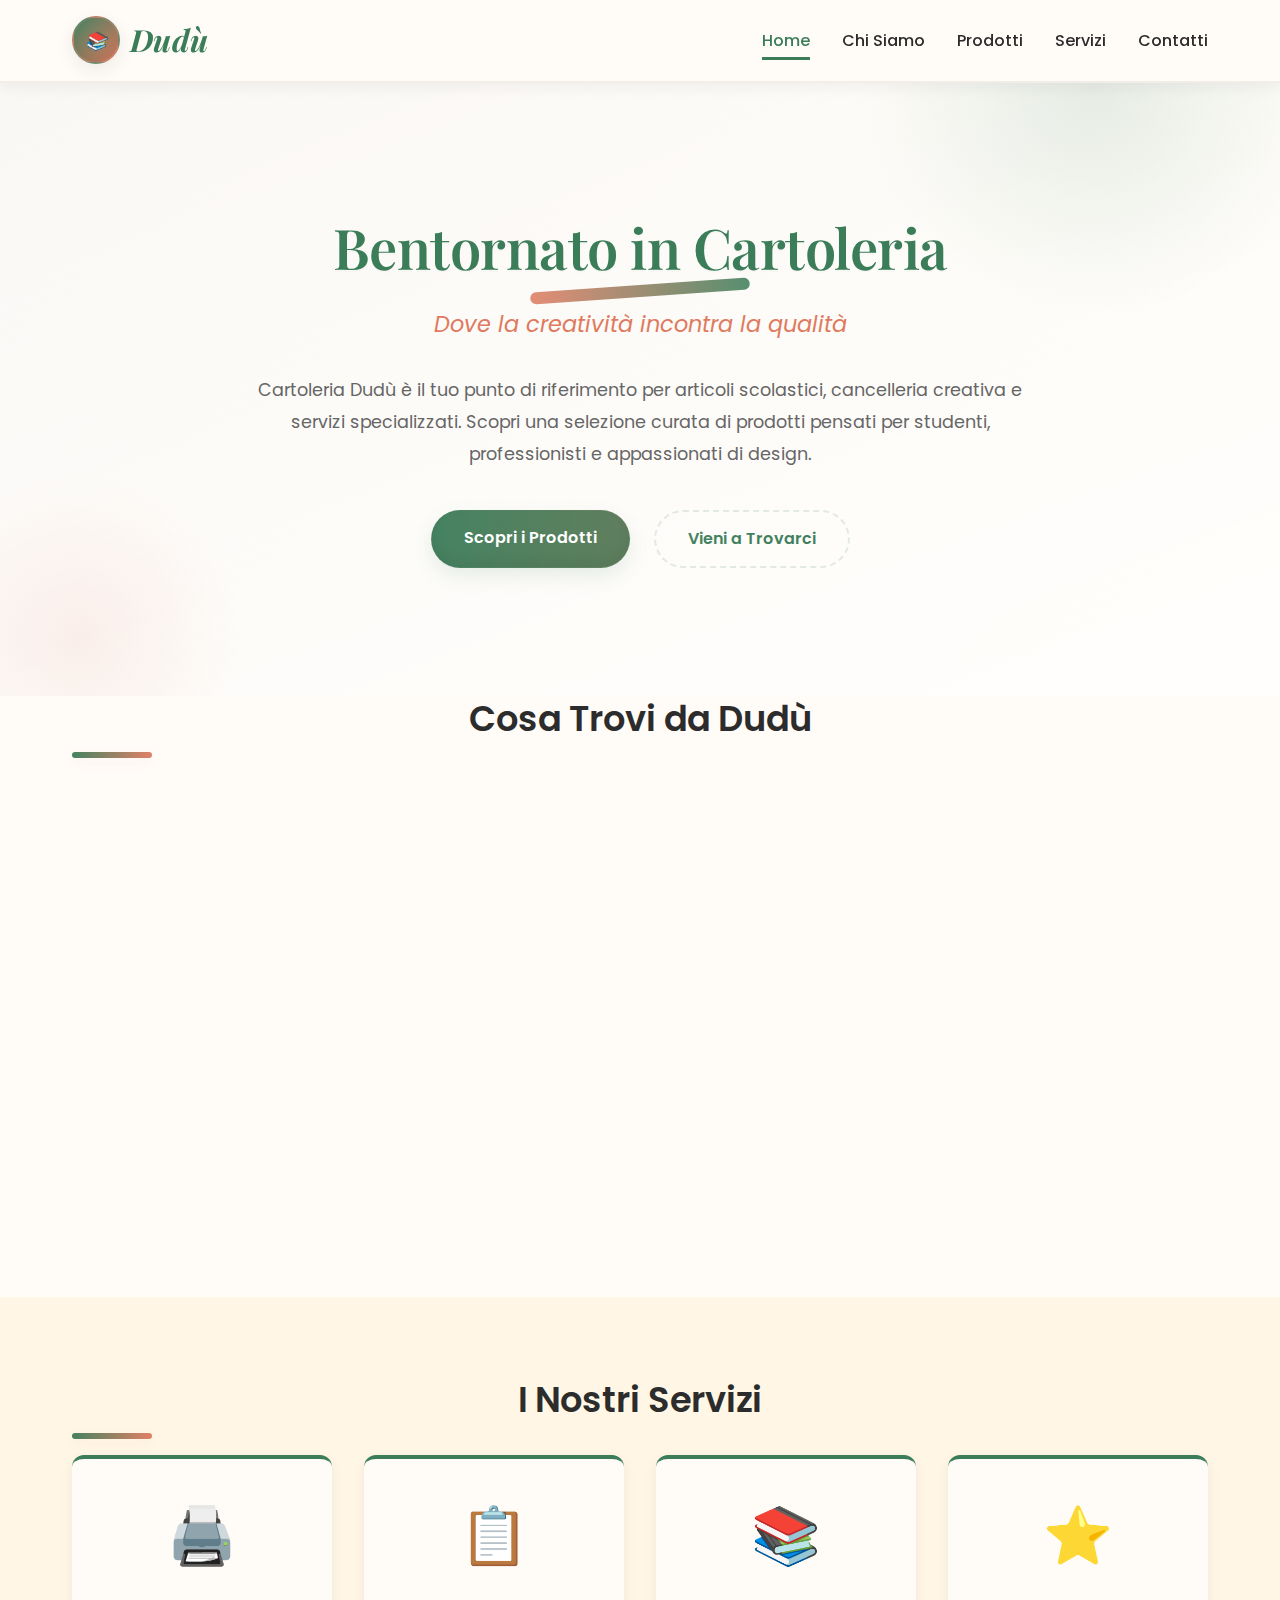
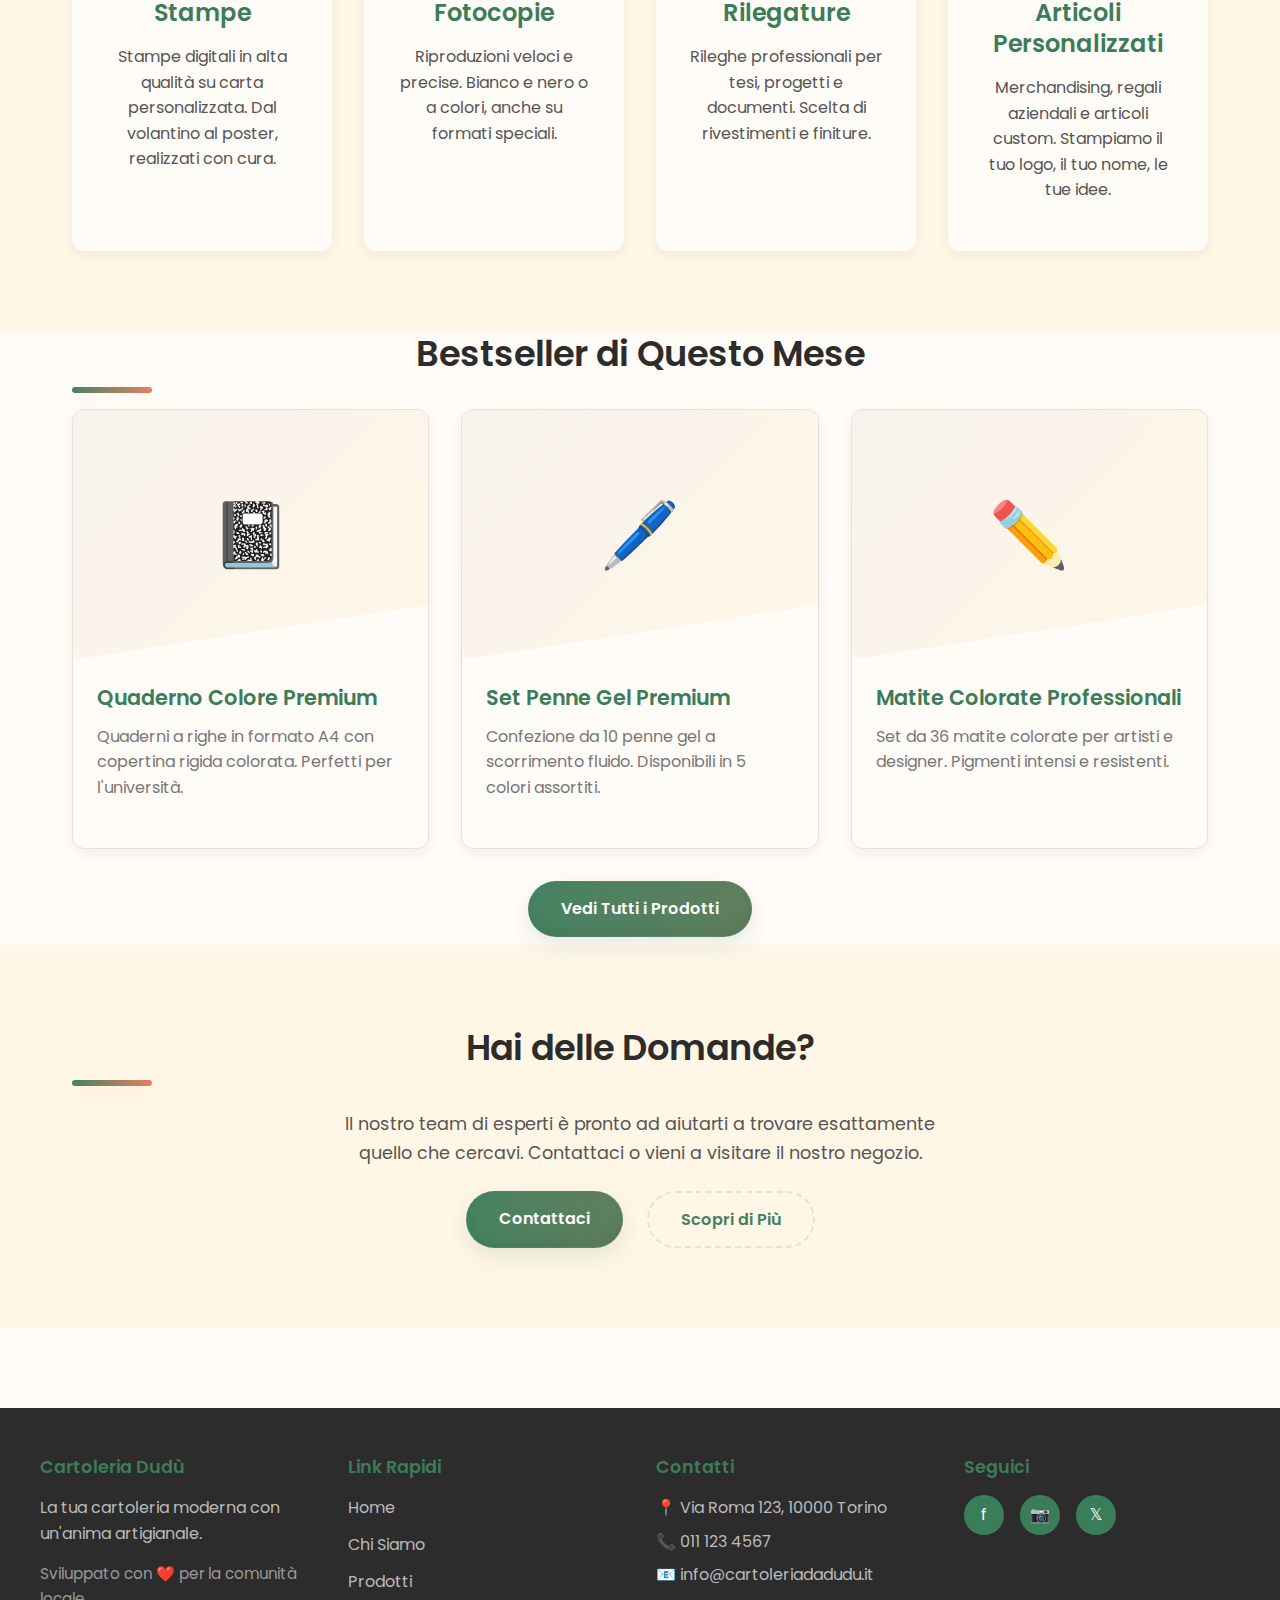
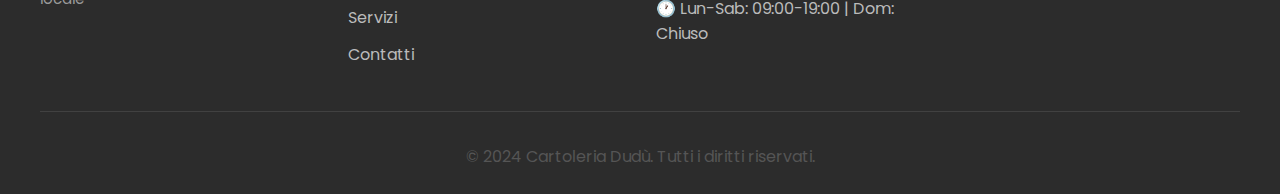
<file: Cartoleria Dudù/Cartoleria Dudù/HTML/index.html>
<!DOCTYPE html>
<html lang="it">
<head>
    <meta charset="UTF-8">
    <meta name="viewport" content="width=device-width, initial-scale=1.0">
    <meta name="description" content="Cartoleria Dudù - La tua cartoleria moderna con identità artigianale. Scopri articoli scolastici, cancelleria creativa e servizi di stampa.">
    <meta name="keywords" content="cartoleria, articoli scolastici, cancelleria, stampe, rilegature">
    <meta name="author" content="Cartoleria Dudù">
    
    <title>Cartoleria Dudù | Home - Articoli Scolastici e Cancelleria Creativa</title>
    
    <!-- CSS -->
    <link rel="stylesheet" href="../css/style.css">
    
    <!-- Font Icons (usando emoji per semplicità) -->
</head>
<body data-page="">

<!-- ============= NAVBAR ============= -->
<nav class="navbar">
    <div class="navbar-container">
        <a href="index.html" class="logo">
            <div class="logo-icon">📚</div>
            Dudù
        </a>
        
        <ul class="nav-menu">
            <li class="nav-item active"><a href="index.html">Home</a></li>
            <li class="nav-item"><a href="chi-siamo.html">Chi Siamo</a></li>
            <li class="nav-item"><a href="prodotti.html">Prodotti</a></li>
            <li class="nav-item"><a href="servizi.html">Servizi</a></li>
            <li class="nav-item"><a href="contatti.html">Contatti</a></li>
        </ul>
        
        <div class="hamburger">
            <span></span>
            <span></span>
            <span></span>
        </div>
    </div>
</nav>

<!-- ============= HERO SECTION ============= -->
<section class="hero">
    <div class="hero-content">
        <h1>Bentornato in Cartoleria</h1>
        <p class="hero-subtitle">Dove la creatività incontra la qualità</p>
        <p class="hero-description">
            Cartoleria Dudù è il tuo punto di riferimento per articoli scolastici, 
            cancelleria creativa e servizi specializzati. Scopri una selezione curata 
            di prodotti pensati per studenti, professionisti e appassionati di design.
        </p>
        
        <div class="cta-buttons">
            <a href="prodotti.html" class="btn btn-primary">Scopri i Prodotti</a>
            <a href="contatti.html" class="btn btn-secondary">Vieni a Trovarci</a>
        </div>
    </div>
</section>

<!-- ============= COSA TROVI DA DUDÙ ============= -->
<section class="container">
    <h2 class="text-center">Cosa Trovi da Dudù</h2>
    
    <div class="row" data-animate>
        <!-- Card Articoli Scolastici -->
        <div class="card">
            <div class="card-image">📝</div>
            <div class="card-content">
                <h3>Articoli Scolastici</h3>
                <p>
                    Tutto ciò che serve per la scuola: quaderni, penne, matite, 
                    evidenziatori e molto altro. Marche affidabili e prezzi competitivi.
                </p>
                <a href="prodotti.html" class="card-cta">Scopri di più →</a>
            </div>
        </div>
        
        <!-- Card Cancelleria Creativa -->
        <div class="card">
            <div class="card-image">🎨</div>
            <div class="card-content">
                <h3>Cancelleria Creativa</h3>
                <p>
                    Esprimi la tua creatività con una selezione esclusiva di articoli 
                    per disegno, craft e DIY. Colori, forme e idee infinite.
                </p>
                <a href="prodotti.html" class="card-cta">Scopri di più →</a>
            </div>
        </div>
        
        <!-- Card Idee Regalo -->
        <div class="card">
            <div class="card-image">🎁</div>
            <div class="card-content">
                <h3>Idee Regalo</h3>
                <p>
                    Cerchi il regalo perfetto? Scopri le nostre selezioni curate 
                    per ogni occasione e per tutti gli stili.
                </p>
                <a href="prodotti.html" class="card-cta">Scopri di più →</a>
            </div>
        </div>
    </div>
</section>

<!-- ============= SERVIZI PRINCIPALI ============= -->
<section class="alt-bg">
    <div class="container">
        <h2 class="text-center">I Nostri Servizi</h2>
        
        <div class="services-grid" data-animate>
            <div class="service-item">
                <div class="service-icon">🖨️</div>
                <h3>Stampe</h3>
                <p>Stampe digitali in alta qualità su carta personalizzata. Dal volantino al poster, realizzati con cura.</p>
            </div>
            
            <div class="service-item">
                <div class="service-icon">📋</div>
                <h3>Fotocopie</h3>
                <p>Riproduzioni veloci e precise. Bianco e nero o a colori, anche su formati speciali.</p>
            </div>
            
            <div class="service-item">
                <div class="service-icon">📚</div>
                <h3>Rilegature</h3>
                <p>Rileghe professionali per tesi, progetti e documenti. Scelta di rivestimenti e finiture.</p>
            </div>
            
            <div class="service-item">
                <div class="service-icon">⭐</div>
                <h3>Articoli Personalizzati</h3>
                <p>Merchandising, regali aziendali e articoli custom. Stampiamo il tuo logo, il tuo nome, le tue idee.</p>
            </div>
        </div>
    </div>
</section>

<!-- ============= ANTEPRIMA PRODOTTI ============= -->
<section class="container">
    <h2 class="text-center">Bestseller di Questo Mese</h2>
    
    <div class="row" data-animate>
        <div class="card">
            <div class="card-image">📓</div>
            <div class="card-content">
                <h3>Quaderno Colore Premium</h3>
                <p>Quaderni a righe in formato A4 con copertina rigida colorata. Perfetti per l'università.</p>
            </div>
        </div>
        
        <div class="card">
            <div class="card-image">🖊️</div>
            <div class="card-content">
                <h3>Set Penne Gel Premium</h3>
                <p>Confezione da 10 penne gel a scorrimento fluido. Disponibili in 5 colori assortiti.</p>
            </div>
        </div>
        
        <div class="card">
            <div class="card-image">✏️</div>
            <div class="card-content">
                <h3>Matite Colorate Professionali</h3>
                <p>Set da 36 matite colorate per artisti e designer. Pigmenti intensi e resistenti.</p>
            </div>
        </div>
    </div>
    
    <div class="text-center mt-3">
        <a href="prodotti.html" class="btn btn-primary">Vedi Tutti i Prodotti</a>
    </div>
</section>

<!-- ============= INVITO AL CONTATTO ============= -->
<section class="alt-bg">
    <div class="container text-center">
        <h2>Hai delle Domande?</h2>
        <p style="max-width: 600px; margin: 1.5rem auto; font-size: 1.1rem;">
            Il nostro team di esperti è pronto ad aiutarti a trovare 
            esattamente quello che cercavi. Contattaci o vieni a visitare 
            il nostro negozio.
        </p>
        
        <div class="cta-buttons">
            <a href="contatti.html" class="btn btn-primary">Contattaci</a>
            <a href="chi-siamo.html" class="btn btn-secondary">Scopri di Più</a>
        </div>
    </div>
</section>

<!-- ============= FOOTER ============= -->
<footer>
    <div class="footer-container">
        <div class="footer-content">
            <!-- Info Footer -->
            <div class="footer-section">
                <h3>Cartoleria Dudù</h3>
                <p>La tua cartoleria moderna con un'anima artigianale.</p>
                <p style="margin-top: 1rem; font-size: 0.95rem; color: #999;">
                    Sviluppato con ❤️ per la comunità locale
                </p>
            </div>
            
            <!-- Link Rapidi -->
            <div class="footer-section">
                <h3>Link Rapidi</h3>
                <ul class="footer-links">
                    <li><a href="index.html">Home</a></li>
                    <li><a href="chi-siamo.html">Chi Siamo</a></li>
                    <li><a href="prodotti.html">Prodotti</a></li>
                    <li><a href="servizi.html">Servizi</a></li>
                    <li><a href="contatti.html">Contatti</a></li>
                </ul>
            </div>
            
            <!-- Contatti -->
            <div class="footer-section">
                <h3>Contatti</h3>
                <p>📍 Via Roma 123, 10000 Torino</p>
                <p>📞 011 123 4567</p>
                <p>📧 info@cartoleriadadudu.it</p>
                <p>🕐 Lun-Sab: 09:00-19:00 | Dom: Chiuso</p>
            </div>
            
            <!-- Social -->
            <div class="footer-section">
                <h3>Seguici</h3>
                <div class="social-links">
                    <a href="https://facebook.com" target="_blank" title="Facebook">f</a>
                    <a href="https://instagram.com" target="_blank" title="Instagram">📷</a>
                    <a href="https://twitter.com" target="_blank" title="Twitter">𝕏</a>
                </div>
            </div>
        </div>
        
        <div class="footer-bottom">
            <p>&copy; 2024 Cartoleria Dudù. Tutti i diritti riservati.</p>
        </div>
    </div>
</footer>

<!-- JavaScript -->
<script src="../js/main.js"></script>

</body>
</html>
</file>
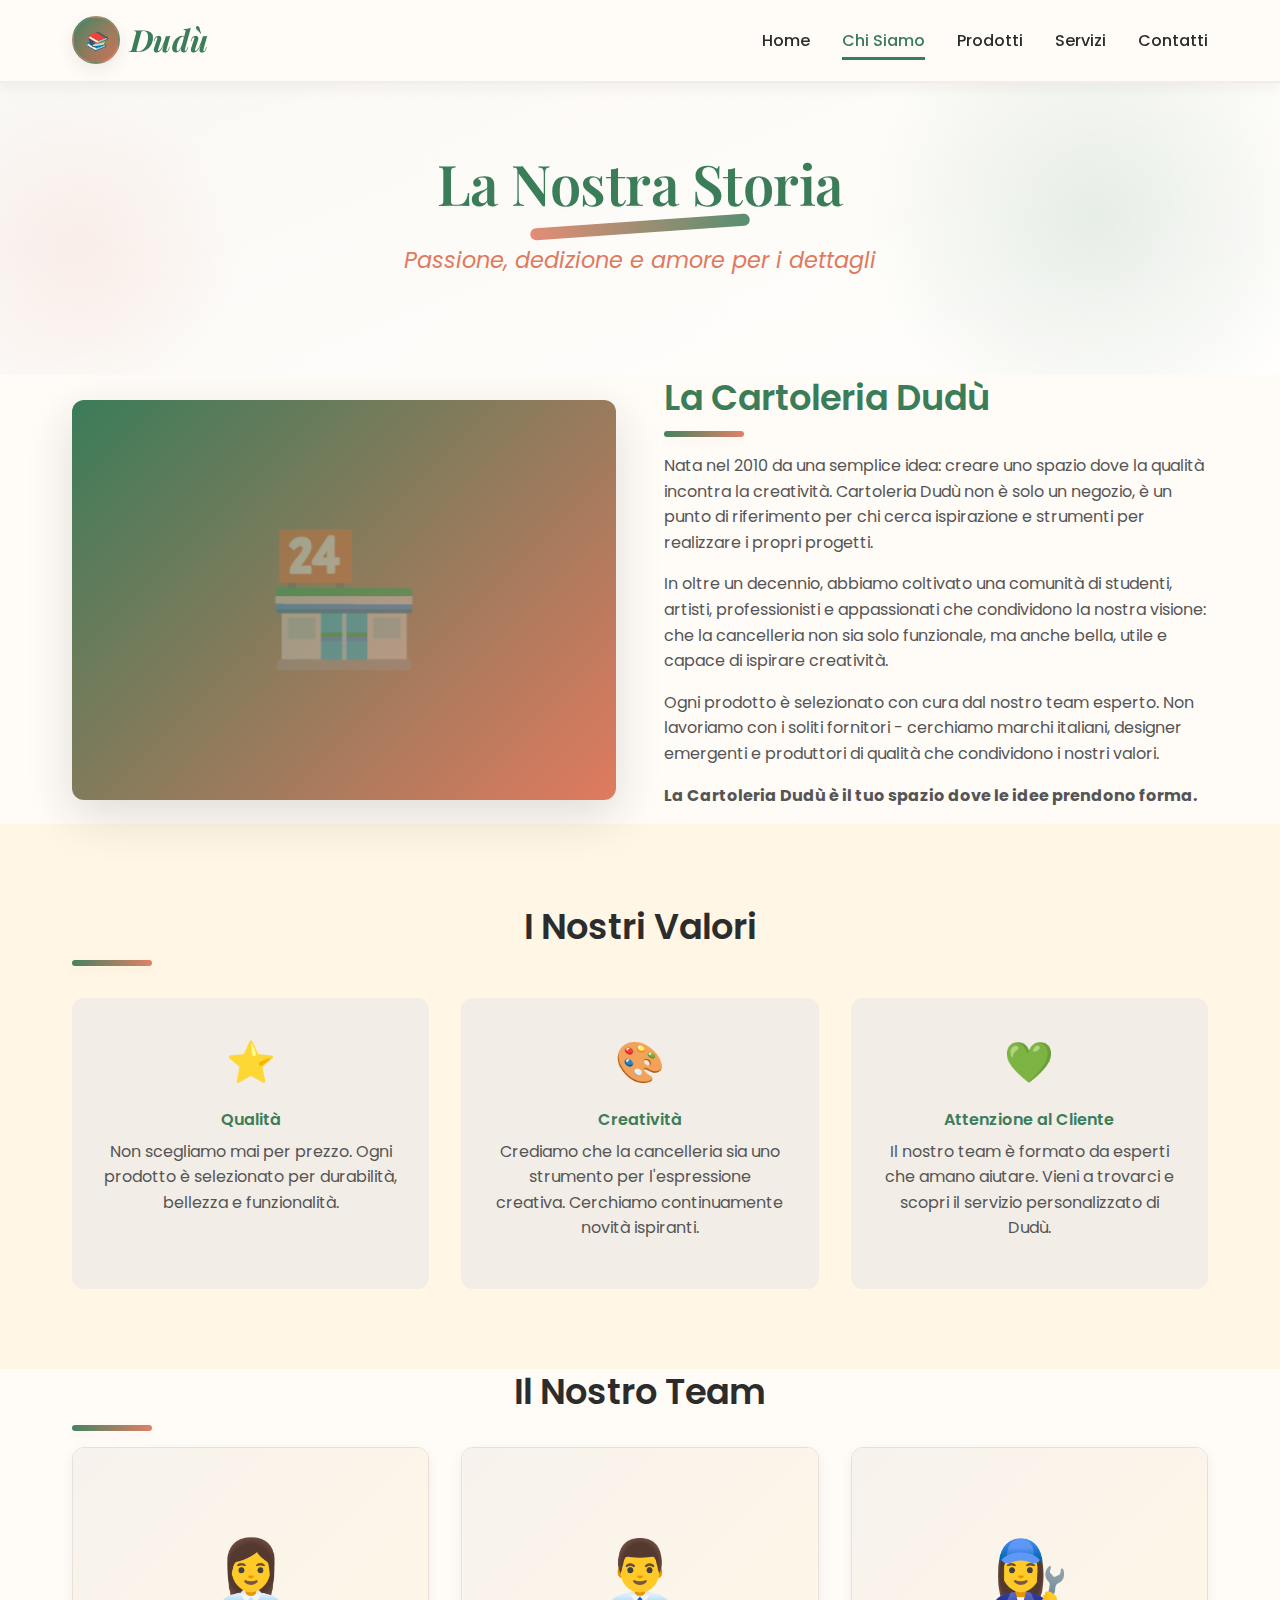
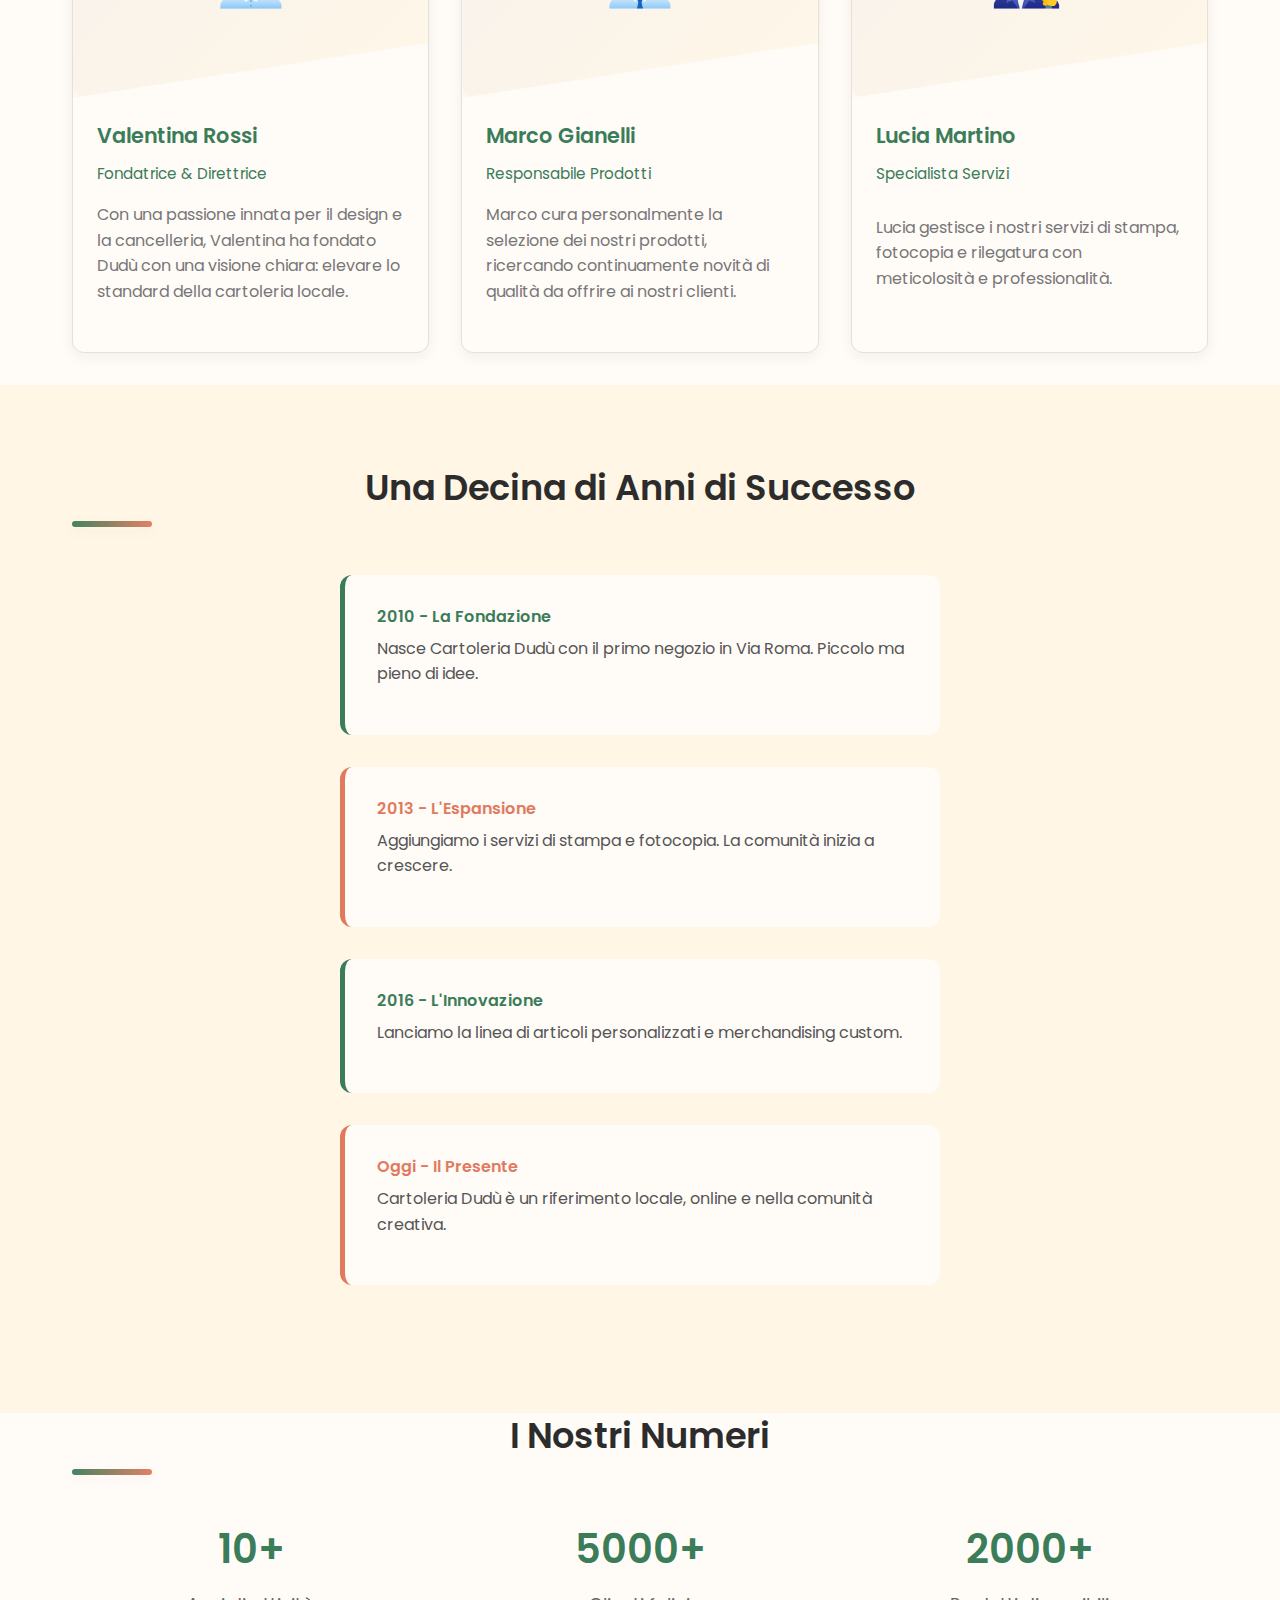
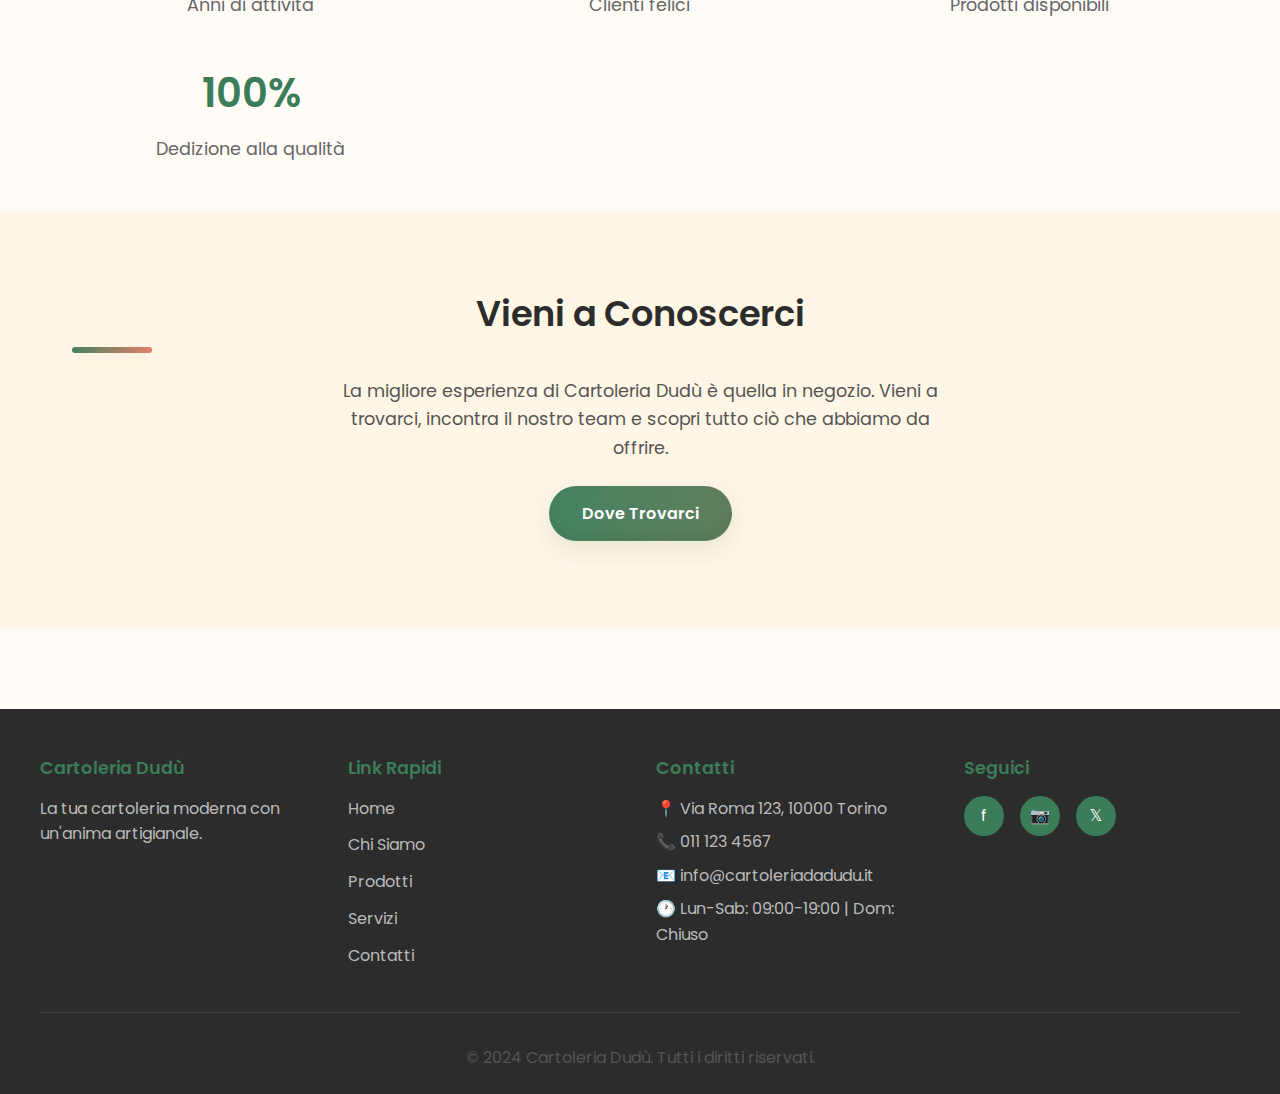
<file: Cartoleria Dudù/Cartoleria Dudù/HTML/chi-siamo.html>
<!DOCTYPE html>
<html lang="it">
<head>
    <meta charset="UTF-8">
    <meta name="viewport" content="width=device-width, initial-scale=1.0">
    <meta name="description" content="Scopri la storia di Cartoleria Dudù, i nostri valori di qualità, creatività e dedizione al cliente.">
    
    <title>Chi Siamo | Cartoleria Dudù</title>
    
    <link rel="stylesheet" href="../css/style.css">
</head>
<body data-page="chi-siamo">

<!-- ============= NAVBAR ============= -->
<nav class="navbar">
    <div class="navbar-container">
        <a href="index.html" class="logo">
            <div class="logo-icon">📚</div>
            Dudù
        </a>
        
        <ul class="nav-menu">
            <li class="nav-item"><a href="index.html">Home</a></li>
            <li class="nav-item active"><a href="chi-siamo.html">Chi Siamo</a></li>
            <li class="nav-item"><a href="prodotti.html">Prodotti</a></li>
            <li class="nav-item"><a href="servizi.html">Servizi</a></li>
            <li class="nav-item"><a href="contatti.html">Contatti</a></li>
        </ul>
        
        <div class="hamburger">
            <span></span>
            <span></span>
            <span></span>
        </div>
    </div>
</nav>

<!-- ============= HERO SEZIONE ============= -->
<section class="hero" style="padding: 4rem 2rem;">
    <div class="hero-content">
        <h1>La Nostra Storia</h1>
        <p class="hero-subtitle">Passione, dedizione e amore per i dettagli</p>
    </div>
</section>

<!-- ============= SEZIONE CHI SIAMO ============= -->
<section class="container">
    <div class="about-grid">
        <!-- Immagine Placeholder -->
        <div class="about-image">
            🏪
        </div>
        
        <!-- Contenuto -->
        <div class="about-content">
            <h2>La Cartoleria Dudù</h2>
            
            <p>
                Nata nel 2010 da una semplice idea: creare uno spazio dove la qualità incontra la creatività. 
                Cartoleria Dudù non è solo un negozio, è un punto di riferimento per chi cerca ispirazione 
                e strumenti per realizzare i propri progetti.
            </p>
            
            <p>
                In oltre un decennio, abbiamo coltivato una comunità di studenti, artisti, professionisti 
                e appassionati che condividono la nostra visione: che la cancelleria non sia solo funzionale, 
                ma anche bella, utile e capace di ispirare creatività.
            </p>
            
            <p>
                Ogni prodotto è selezionato con cura dal nostro team esperto. Non lavoriamo con i soliti 
                fornitori - cerchiamo marchi italiani, designer emergenti e produttori di qualità che 
                condividono i nostri valori.
            </p>
            
            <p>
                <strong>La Cartoleria Dudù è il tuo spazio dove le idee prendono forma.</strong>
            </p>
        </div>
    </div>
</section>

<!-- ============= I NOSTRI VALORI ============= -->
<section class="alt-bg">
    <div class="container">
        <h2 class="text-center">I Nostri Valori</h2>
        
        <div class="values" data-animate>
            <div class="value-item">
                <div class="icon">⭐</div>
                <h4>Qualità</h4>
                <p>
                    Non scegliamo mai per prezzo. Ogni prodotto è selezionato per durabilità, 
                    bellezza e funzionalità.
                </p>
            </div>
            
            <div class="value-item">
                <div class="icon">🎨</div>
                <h4>Creatività</h4>
                <p>
                    Crediamo che la cancelleria sia uno strumento per l'espressione creativa. 
                    Cerchiamo continuamente novità ispiranti.
                </p>
            </div>
            
            <div class="value-item">
                <div class="icon">💚</div>
                <h4>Attenzione al Cliente</h4>
                <p>
                    Il nostro team è formato da esperti che amano aiutare. Vieni a trovarci 
                    e scopri il servizio personalizzato di Dudù.
                </p>
            </div>
        </div>
    </div>
</section>

<!-- ============= TEAM ============= -->
<section class="container">
    <h2 class="text-center">Il Nostro Team</h2>
    
    <div class="row" data-animate>
        <div class="card">
            <div class="card-image">👩‍💼</div>
            <div class="card-content">
                <h3>Valentina Rossi</h3>
                <p style="font-size: 0.95rem; color: var(--primary); margin-bottom: 1rem;">
                    Fondatrice & Direttrice
                </p>
                <p>
                    Con una passione innata per il design e la cancelleria, Valentina ha fondato 
                    Dudù con una visione chiara: elevare lo standard della cartoleria locale.
                </p>
            </div>
        </div>
        
        <div class="card">
            <div class="card-image">👨‍💼</div>
            <div class="card-content">
                <h3>Marco Gianelli</h3>
                <p style="font-size: 0.95rem; color: var(--primary); margin-bottom: 1rem;">
                    Responsabile Prodotti
                </p>
                <p>
                    Marco cura personalmente la selezione dei nostri prodotti, ricercando 
                    continuamente novità di qualità da offrire ai nostri clienti.
                </p>
            </div>
        </div>
        
        <div class="card">
            <div class="card-image">👩‍🔧</div>
            <div class="card-content">
                <h3>Lucia Martino</h3>
                <p style="font-size: 0.95rem; color: var(--primary); margin-bottom: 1rem;">
                    Specialista Servizi
                </p>
                <p>
                    Lucia gestisce i nostri servizi di stampa, fotocopia e rilegatura 
                    con meticolosità e professionalità.
                </p>
            </div>
        </div>
    </div>
</section>

<!-- ============= TIMELINE / STORIA ============= -->
<section class="alt-bg">
    <div class="container">
        <h2 class="text-center">Una Decina di Anni di Successo</h2>
        
        <div style="max-width: 600px; margin: 3rem auto;">
            <div class="timeline-item" data-animate style="margin-bottom: 2rem; padding: 2rem; background: var(--light); border-radius: 12px; border-left: 5px solid var(--primary);">
                <h4 style="color: var(--primary); margin-bottom: 0.5rem;">2010 - La Fondazione</h4>
                <p>Nasce Cartoleria Dudù con il primo negozio in Via Roma. Piccolo ma pieno di idee.</p>
            </div>
            
            <div class="timeline-item" data-animate style="margin-bottom: 2rem; padding: 2rem; background: var(--light); border-radius: 12px; border-left: 5px solid var(--accent);">
                <h4 style="color: var(--accent); margin-bottom: 0.5rem;">2013 - L'Espansione</h4>
                <p>Aggiungiamo i servizi di stampa e fotocopia. La comunità inizia a crescere.</p>
            </div>
            
            <div class="timeline-item" data-animate style="margin-bottom: 2rem; padding: 2rem; background: var(--light); border-radius: 12px; border-left: 5px solid var(--primary);">
                <h4 style="color: var(--primary); margin-bottom: 0.5rem;">2016 - L'Innovazione</h4>
                <p>Lanciamo la linea di articoli personalizzati e merchandising custom.</p>
            </div>
            
            <div class="timeline-item" data-animate style="padding: 2rem; background: var(--light); border-radius: 12px; border-left: 5px solid var(--accent);">
                <h4 style="color: var(--accent); margin-bottom: 0.5rem;">Oggi - Il Presente</h4>
                <p>Cartoleria Dudù è un riferimento locale, online e nella comunità creativa.</p>
            </div>
        </div>
    </div>
</section>

<!-- ============= NUMERI ============= -->
<section class="container">
    <h2 class="text-center">I Nostri Numeri</h2>
    
    <div class="row" style="margin-top: 3rem;">
        <div class="text-center">
            <h3 style="color: var(--primary); font-size: 2.5rem;">10+</h3>
            <p style="font-size: 1.1rem; color: #666;">Anni di attività</p>
        </div>
        
        <div class="text-center">
            <h3 style="color: var(--primary); font-size: 2.5rem;">5000+</h3>
            <p style="font-size: 1.1rem; color: #666;">Clienti felici</p>
        </div>
        
        <div class="text-center">
            <h3 style="color: var(--primary); font-size: 2.5rem;">2000+</h3>
            <p style="font-size: 1.1rem; color: #666;">Prodotti disponibili</p>
        </div>
        
        <div class="text-center">
            <h3 style="color: var(--primary); font-size: 2.5rem;">100%</h3>
            <p style="font-size: 1.1rem; color: #666;">Dedizione alla qualità</p>
        </div>
    </div>
</section>

<!-- ============= CALL TO ACTION ============= -->
<section class="alt-bg">
    <div class="container text-center">
        <h2>Vieni a Conoscerci</h2>
        <p style="max-width: 600px; margin: 1.5rem auto; font-size: 1.1rem;">
            La migliore esperienza di Cartoleria Dudù è quella in negozio. 
            Vieni a trovarci, incontra il nostro team e scopri tutto ciò che 
            abbiamo da offrire.
        </p>
        
        <a href="contatti.html" class="btn btn-primary">Dove Trovarci</a>
    </div>
</section>

<!-- ============= FOOTER ============= -->
<footer>
    <div class="footer-container">
        <div class="footer-content">
            <div class="footer-section">
                <h3>Cartoleria Dudù</h3>
                <p>La tua cartoleria moderna con un'anima artigianale.</p>
            </div>
            
            <div class="footer-section">
                <h3>Link Rapidi</h3>
                <ul class="footer-links">
                    <li><a href="index.html">Home</a></li>
                    <li><a href="chi-siamo.html">Chi Siamo</a></li>
                    <li><a href="prodotti.html">Prodotti</a></li>
                    <li><a href="servizi.html">Servizi</a></li>
                    <li><a href="contatti.html">Contatti</a></li>
                </ul>
            </div>
            
            <div class="footer-section">
                <h3>Contatti</h3>
                <p>📍 Via Roma 123, 10000 Torino</p>
                <p>📞 011 123 4567</p>
                <p>📧 info@cartoleriadadudu.it</p>
                <p>🕐 Lun-Sab: 09:00-19:00 | Dom: Chiuso</p>
            </div>
            
            <div class="footer-section">
                <h3>Seguici</h3>
                <div class="social-links">
                    <a href="https://facebook.com" target="_blank">f</a>
                    <a href="https://instagram.com" target="_blank">📷</a>
                    <a href="https://twitter.com" target="_blank">𝕏</a>
                </div>
            </div>
        </div>
        
        <div class="footer-bottom">
            <p>&copy; 2024 Cartoleria Dudù. Tutti i diritti riservati.</p>
        </div>
    </div>
</footer>

<script src="../js/main.js"></script>

</body>
</html>
</file>
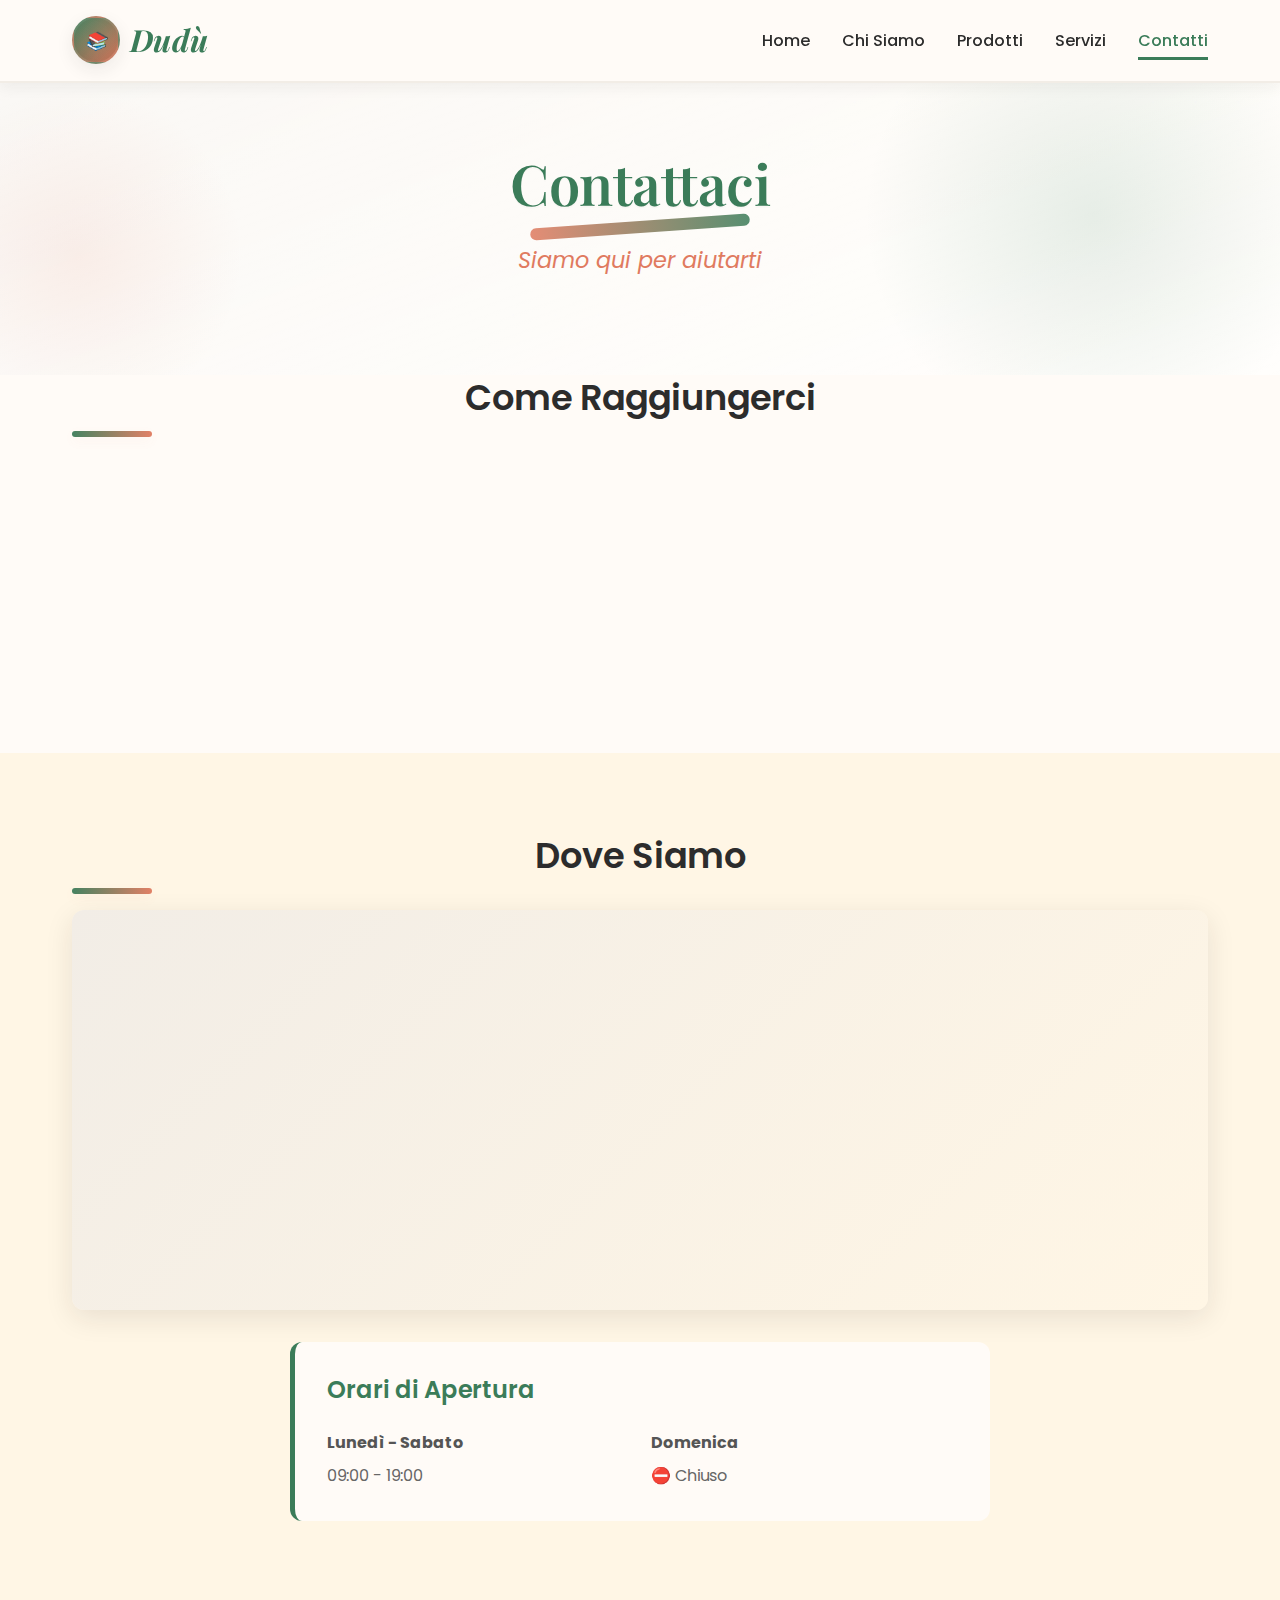
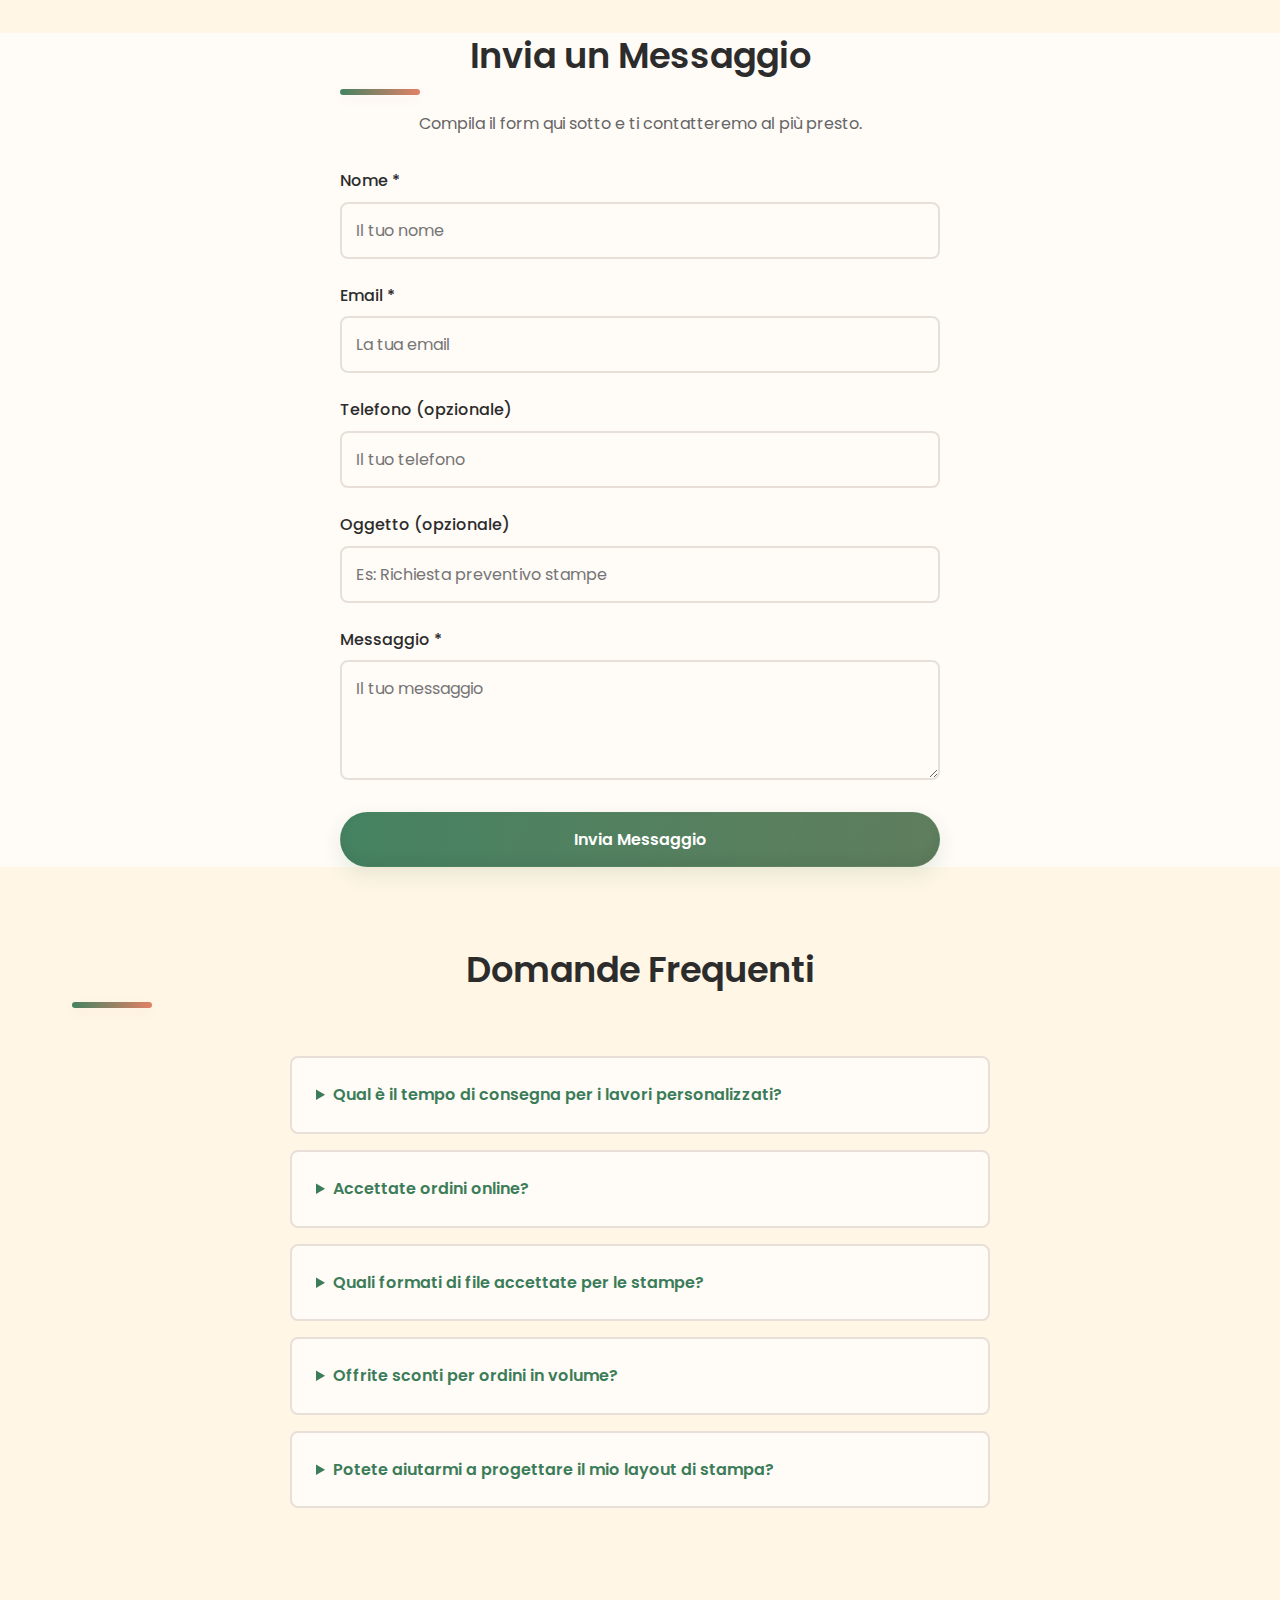
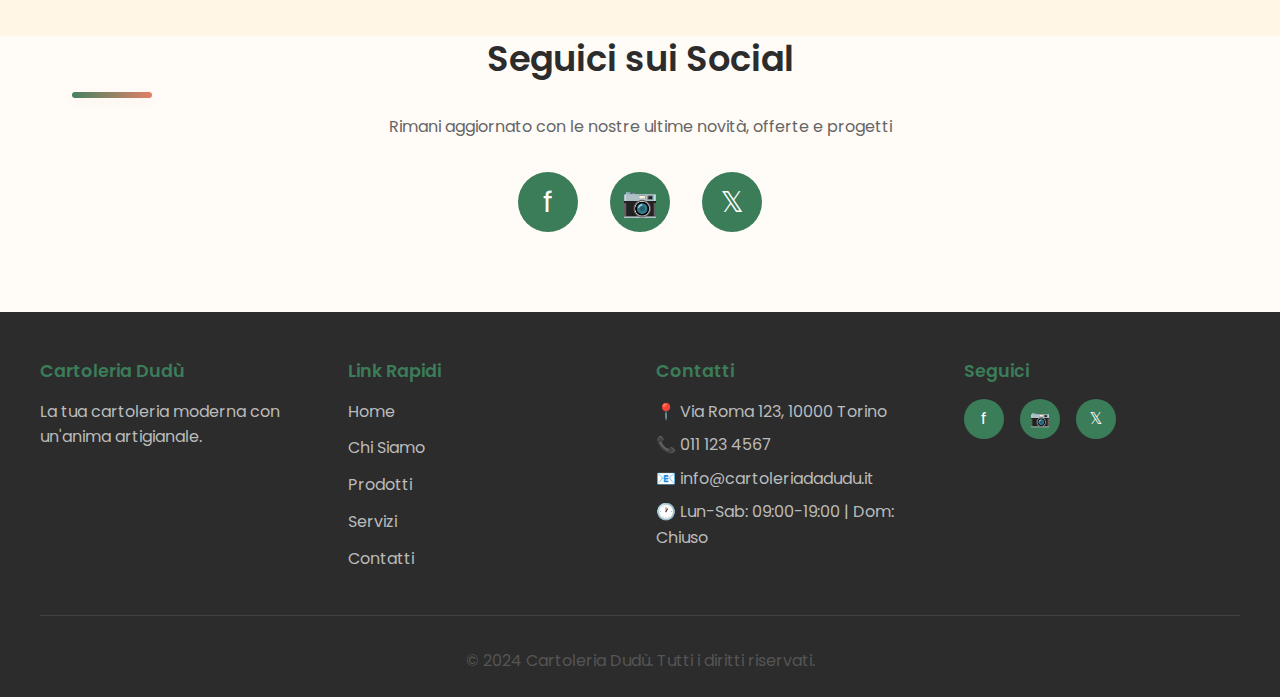
<file: Cartoleria Dudù/Cartoleria Dudù/HTML/contatti.html>
<!DOCTYPE html>
<html lang="it">
<head>
    <meta charset="UTF-8">
    <meta name="viewport" content="width=device-width, initial-scale=1.0">
    <meta name="description" content="Contatta Cartoleria Dudù. Visita il nostro negozio a Torino, compila il form o chiama direttamente.">
    
    <title>Contatti | Cartoleria Dudù</title>
    
    <link rel="stylesheet" href="../css/style.css">
</head>
<body data-page="contatti">

<!-- ============= NAVBAR ============= -->
<nav class="navbar">
    <div class="navbar-container">
        <a href="index.html" class="logo">
            <div class="logo-icon">📚</div>
            Dudù
        </a>
        
        <ul class="nav-menu">
            <li class="nav-item"><a href="index.html">Home</a></li>
            <li class="nav-item"><a href="chi-siamo.html">Chi Siamo</a></li>
            <li class="nav-item"><a href="prodotti.html">Prodotti</a></li>
            <li class="nav-item"><a href="servizi.html">Servizi</a></li>
            <li class="nav-item active"><a href="contatti.html">Contatti</a></li>
        </ul>
        
        <div class="hamburger">
            <span></span>
            <span></span>
            <span></span>
        </div>
    </div>
</nav>

<!-- ============= HERO SEZIONE ============= -->
<section class="hero" style="padding: 4rem 2rem;">
    <div class="hero-content">
        <h1>Contattaci</h1>
        <p class="hero-subtitle">Siamo qui per aiutarti</p>
    </div>
</section>

<!-- ============= INFO CONTATTI ============= -->
<section class="container">
    <h2 class="text-center">Come Raggiungerci</h2>
    
    <div class="contact-info" data-animate>
        <div class="info-item">
            <div class="icon">📍</div>
            <h3>Indirizzo</h3>
            <p>Via Roma 123<br>10000 Torino<br>Italia</p>
        </div>
        
        <div class="info-item">
            <div class="icon">📞</div>
            <h3>Telefono</h3>
            <p><a href="tel:+39011123456" style="color: var(--primary); text-decoration: none;">011 123 4567</a></p>
            <p style="font-size: 0.9rem; color: #999; margin-top: 1rem;">
                Disponibile lunedì-sabato, 09:00-19:00
            </p>
        </div>
        
        <div class="info-item">
            <div class="icon">📧</div>
            <h3>Email</h3>
            <p><a href="mailto:info@cartoleriadadudu.it" style="color: var(--primary); text-decoration: none;">info@cartoleriadadudu.it</a></p>
            <p style="font-size: 0.9rem; color: #999; margin-top: 1rem;">
                Ti risponderemo entro 24 ore
            </p>
        </div>
    </div>
</section>

<!-- ============= MAPPA ============= -->
<section class="alt-bg">
    <div class="container">
        <h2 class="text-center">Dove Siamo</h2>
        
        <div class="map-container">
            <!-- Placeholder per mappa Google Maps -->
            <iframe src="https://www.google.com/maps/embed?pb=!1m18!1m12!1m3!1d2820.427068651095!2d7.68681!3d45.070590!2m3!1f0!2f0!3f0!3m2!1i1024!2i768!4f13.1!3m3!1m2!1s0x47874a54e3b1e1e1%3A0x1234567890abcdef!2sVia%20Roma%20123%2C%20Torino!5e0!3m2!1sit!2sit!4v1234567890" width="100%" height="100%" style="border:0;" allowfullscreen="" loading="lazy" referrerpolicy="no-referrer-when-downgrade"></iframe>
        </div>
        
        <div style="max-width: 700px; margin: 2rem auto; background: var(--light); padding: 2rem; border-radius: 12px; border-left: 5px solid var(--primary);">
            <h3 style="color: var(--primary); margin-bottom: 1rem;">Orari di Apertura</h3>
            <div style="display: grid; grid-template-columns: 1fr 1fr; gap: 1rem;">
                <div>
                    <p style="margin: 0.5rem 0;"><strong>Lunedì - Sabato</strong></p>
                    <p style="margin: 0; color: #666;">09:00 - 19:00</p>
                </div>
                <div>
                    <p style="margin: 0.5rem 0;"><strong>Domenica</strong></p>
                    <p style="margin: 0; color: #666;">⛔ Chiuso</p>
                </div>
            </div>
        </div>
    </div>
</section>

<!-- ============= FORM CONTATTI ============= -->
<section class="container">
    <div style="max-width: 600px; margin: 0 auto;">
        <h2 class="text-center">Invia un Messaggio</h2>
        <p class="text-center" style="color: #666; margin-bottom: 2rem;">
            Compila il form qui sotto e ti contatteremo al più presto.
        </p>
        
        <form id="contactForm">
            <div class="form-group">
                <label for="name">Nome *</label>
                <input type="text" id="name" name="name" placeholder="Il tuo nome" required>
            </div>
            
            <div class="form-group">
                <label for="email">Email *</label>
                <input type="email" id="email" name="email" placeholder="La tua email" required>
            </div>
            
            <div class="form-group">
                <label for="phone">Telefono (opzionale)</label>
                <input type="tel" id="phone" name="phone" placeholder="Il tuo telefono">
            </div>
            
            <div class="form-group">
                <label for="subject">Oggetto (opzionale)</label>
                <input type="text" id="subject" name="subject" placeholder="Es: Richiesta preventivo stampe">
            </div>
            
            <div class="form-group">
                <label for="message">Messaggio *</label>
                <textarea id="message" name="message" placeholder="Il tuo messaggio" required></textarea>
            </div>
            
            <div id="formMessage" class="form-message"></div>
            
            <button type="submit" class="btn btn-primary" style="width: 100%;">
                Invia Messaggio
            </button>
        </form>
    </div>
</section>

<!-- ============= FAQ ============= -->
<section class="alt-bg">
    <div class="container">
        <h2 class="text-center">Domande Frequenti</h2>
        
        <div style="max-width: 700px; margin: 3rem auto;">
            <details style="margin-bottom: 1rem; padding: 1.5rem; background: var(--light); border-radius: 8px; cursor: pointer; border: 2px solid var(--border);">
                <summary style="font-weight: 600; color: var(--primary); user-select: none;">
                    Qual è il tempo di consegna per i lavori personalizzati?
                </summary>
                <p style="margin-top: 1rem; color: #666;">
                    Il tempo di consegna dipende dal tipo di lavoro. Generalmente:
                    <br>• Stampe: 2-3 giorni lavorativi
                    <br>• Rilegature: 24-48 ore
                    <br>• Articoli personalizzati: 5-10 giorni lavorativi
                    <br>Contattaci per progetti urgenti!
                </p>
            </details>
            
            <details style="margin-bottom: 1rem; padding: 1.5rem; background: var(--light); border-radius: 8px; cursor: pointer; border: 2px solid var(--border);">
                <summary style="font-weight: 600; color: var(--primary); user-select: none;">
                    Accettate ordini online?
                </summary>
                <p style="margin-top: 1rem; color: #666;">
                    Al momento, gli ordini vengono gestiti principalmente in negozio, 
                    per telefono o via email. Contattaci direttamente per ricevere 
                    un preventivo personalizzato.
                </p>
            </details>
            
            <details style="margin-bottom: 1rem; padding: 1.5rem; background: var(--light); border-radius: 8px; cursor: pointer; border: 2px solid var(--border);">
                <summary style="font-weight: 600; color: var(--primary); user-select: none;">
                    Quali formati di file accettate per le stampe?
                </summary>
                <p style="margin-top: 1rem; color: #666;">
                    Accettiamo: PDF, JPG, PNG, TIFF, EPS, e altri formati standard. 
                    Se non sei sicuro, contattaci! Possiamo aiutarti a preparare 
                    il file corretto.
                </p>
            </details>
            
            <details style="margin-bottom: 1rem; padding: 1.5rem; background: var(--light); border-radius: 8px; cursor: pointer; border: 2px solid var(--border);">
                <summary style="font-weight: 600; color: var(--primary); user-select: none;">
                    Offrite sconti per ordini in volume?
                </summary>
                <p style="margin-top: 1rem; color: #666;">
                    Sì! Per ordini significativi, offriamo prezzi speciali. 
                    Contattaci con i dettagli del tuo progetto e ti faremo 
                    un preventivo competitivo.
                </p>
            </details>
            
            <details style="padding: 1.5rem; background: var(--light); border-radius: 8px; cursor: pointer; border: 2px solid var(--border);">
                <summary style="font-weight: 600; color: var(--primary); user-select: none;">
                    Potete aiutarmi a progettare il mio layout di stampa?
                </summary>
                <p style="margin-top: 1rem; color: #666;">
                    Assolutamente! Il nostro team può offrire consulenza sulla 
                    progettazione. Contattiamo per discutere il tuo progetto 
                    e verificare se abbiamo le competenze per aiutarti.
                </p>
            </details>
        </div>
    </div>
</section>

<!-- ============= SOCIAL MEDIA ============= -->
<section class="container text-center">
    <h2>Seguici sui Social</h2>
    <p style="color: #666; margin-bottom: 2rem;">
        Rimani aggiornato con le nostre ultime novità, offerte e progetti
    </p>
    
    <div class="social-links" style="justify-content: center; gap: 2rem;">
        <a href="https://facebook.com" target="_blank" style="width: 60px; height: 60px; font-size: 1.8rem;">f</a>
        <a href="https://instagram.com" target="_blank" style="width: 60px; height: 60px; font-size: 1.8rem;">📷</a>
        <a href="https://twitter.com" target="_blank" style="width: 60px; height: 60px; font-size: 1.8rem;">𝕏</a>
    </div>
</section>

<!-- ============= FOOTER ============= -->
<footer>
    <div class="footer-container">
        <div class="footer-content">
            <div class="footer-section">
                <h3>Cartoleria Dudù</h3>
                <p>La tua cartoleria moderna con un'anima artigianale.</p>
            </div>
            
            <div class="footer-section">
                <h3>Link Rapidi</h3>
                <ul class="footer-links">
                    <li><a href="index.html">Home</a></li>
                    <li><a href="chi-siamo.html">Chi Siamo</a></li>
                    <li><a href="prodotti.html">Prodotti</a></li>
                    <li><a href="servizi.html">Servizi</a></li>
                    <li><a href="contatti.html">Contatti</a></li>
                </ul>
            </div>
            
            <div class="footer-section">
                <h3>Contatti</h3>
                <p>📍 Via Roma 123, 10000 Torino</p>
                <p>📞 011 123 4567</p>
                <p>📧 info@cartoleriadadudu.it</p>
                <p>🕐 Lun-Sab: 09:00-19:00 | Dom: Chiuso</p>
            </div>
            
            <div class="footer-section">
                <h3>Seguici</h3>
                <div class="social-links">
                    <a href="https://facebook.com" target="_blank">f</a>
                    <a href="https://instagram.com" target="_blank">📷</a>
                    <a href="https://twitter.com" target="_blank">𝕏</a>
                </div>
            </div>
        </div>
        
        <div class="footer-bottom">
            <p>&copy; 2024 Cartoleria Dudù. Tutti i diritti riservati.</p>
        </div>
    </div>
</footer>

<script src="../js/main.js"></script>

</body>
</html>
</file>
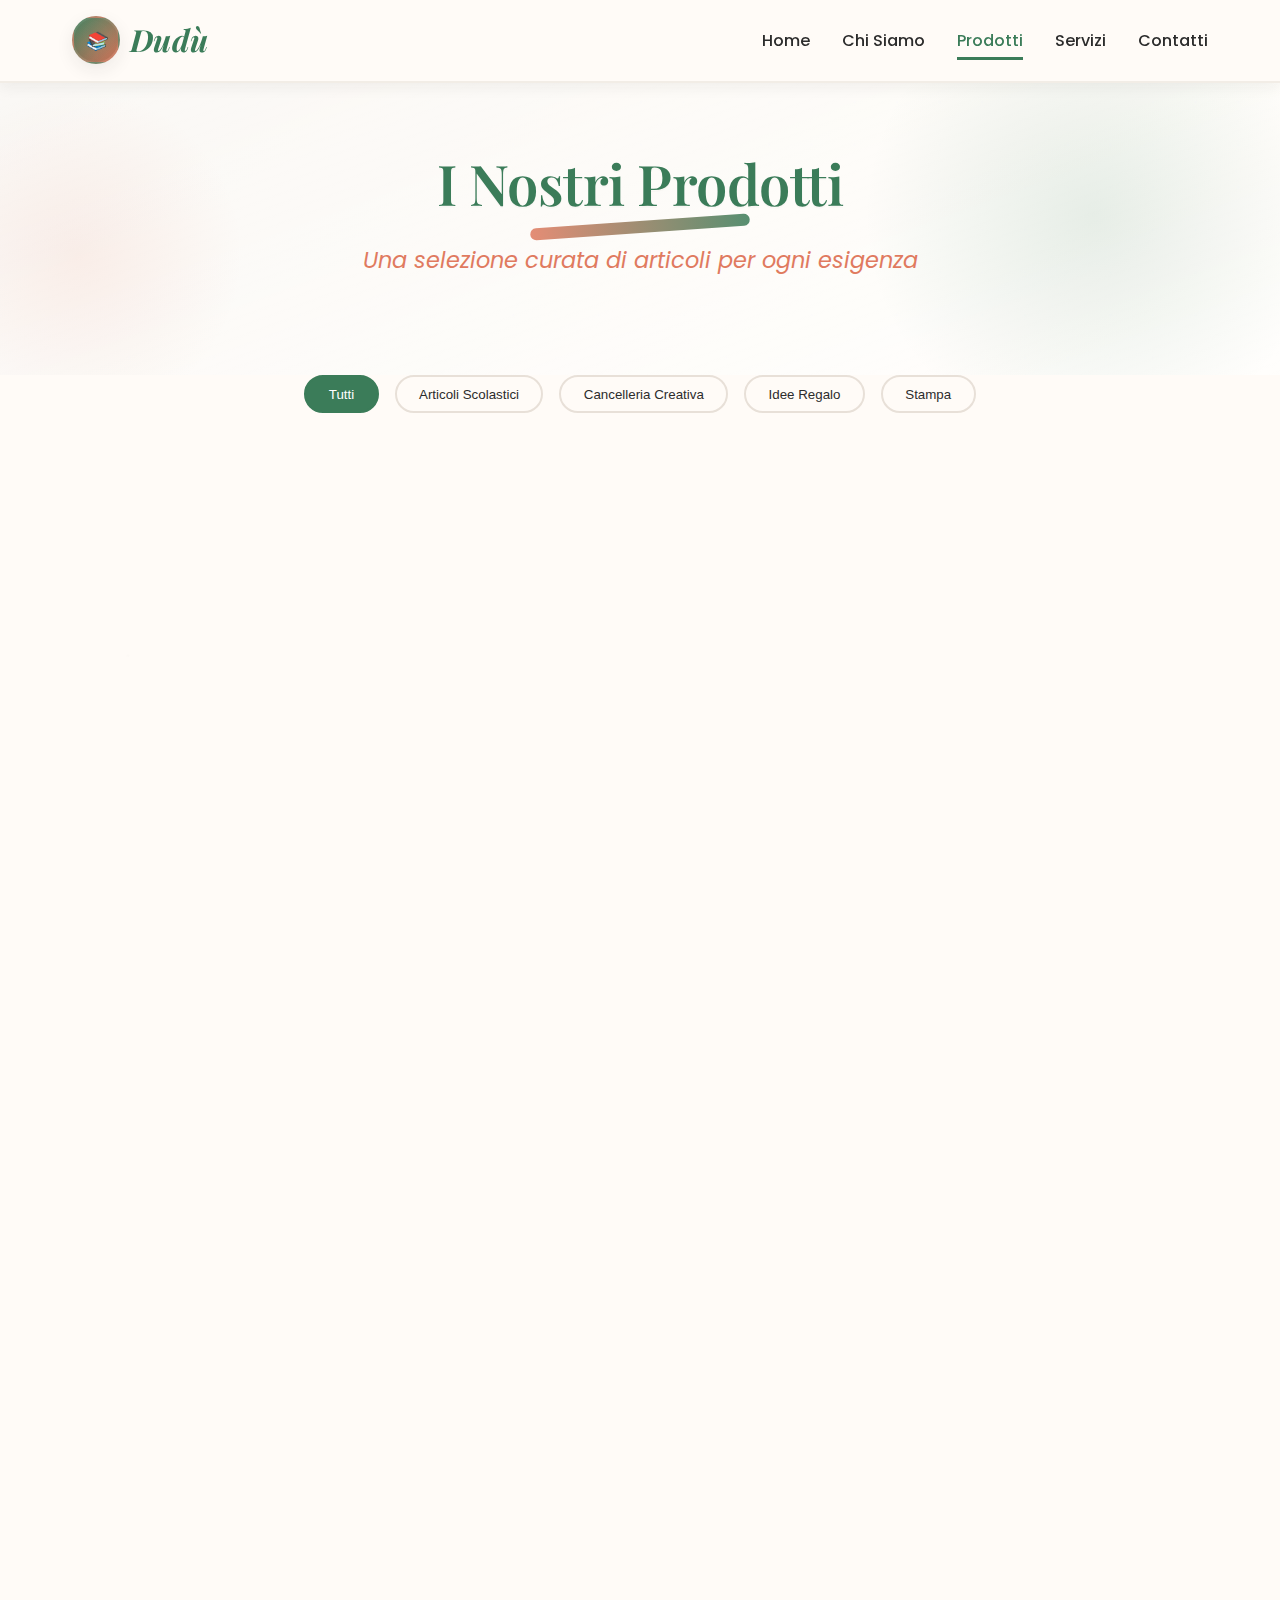
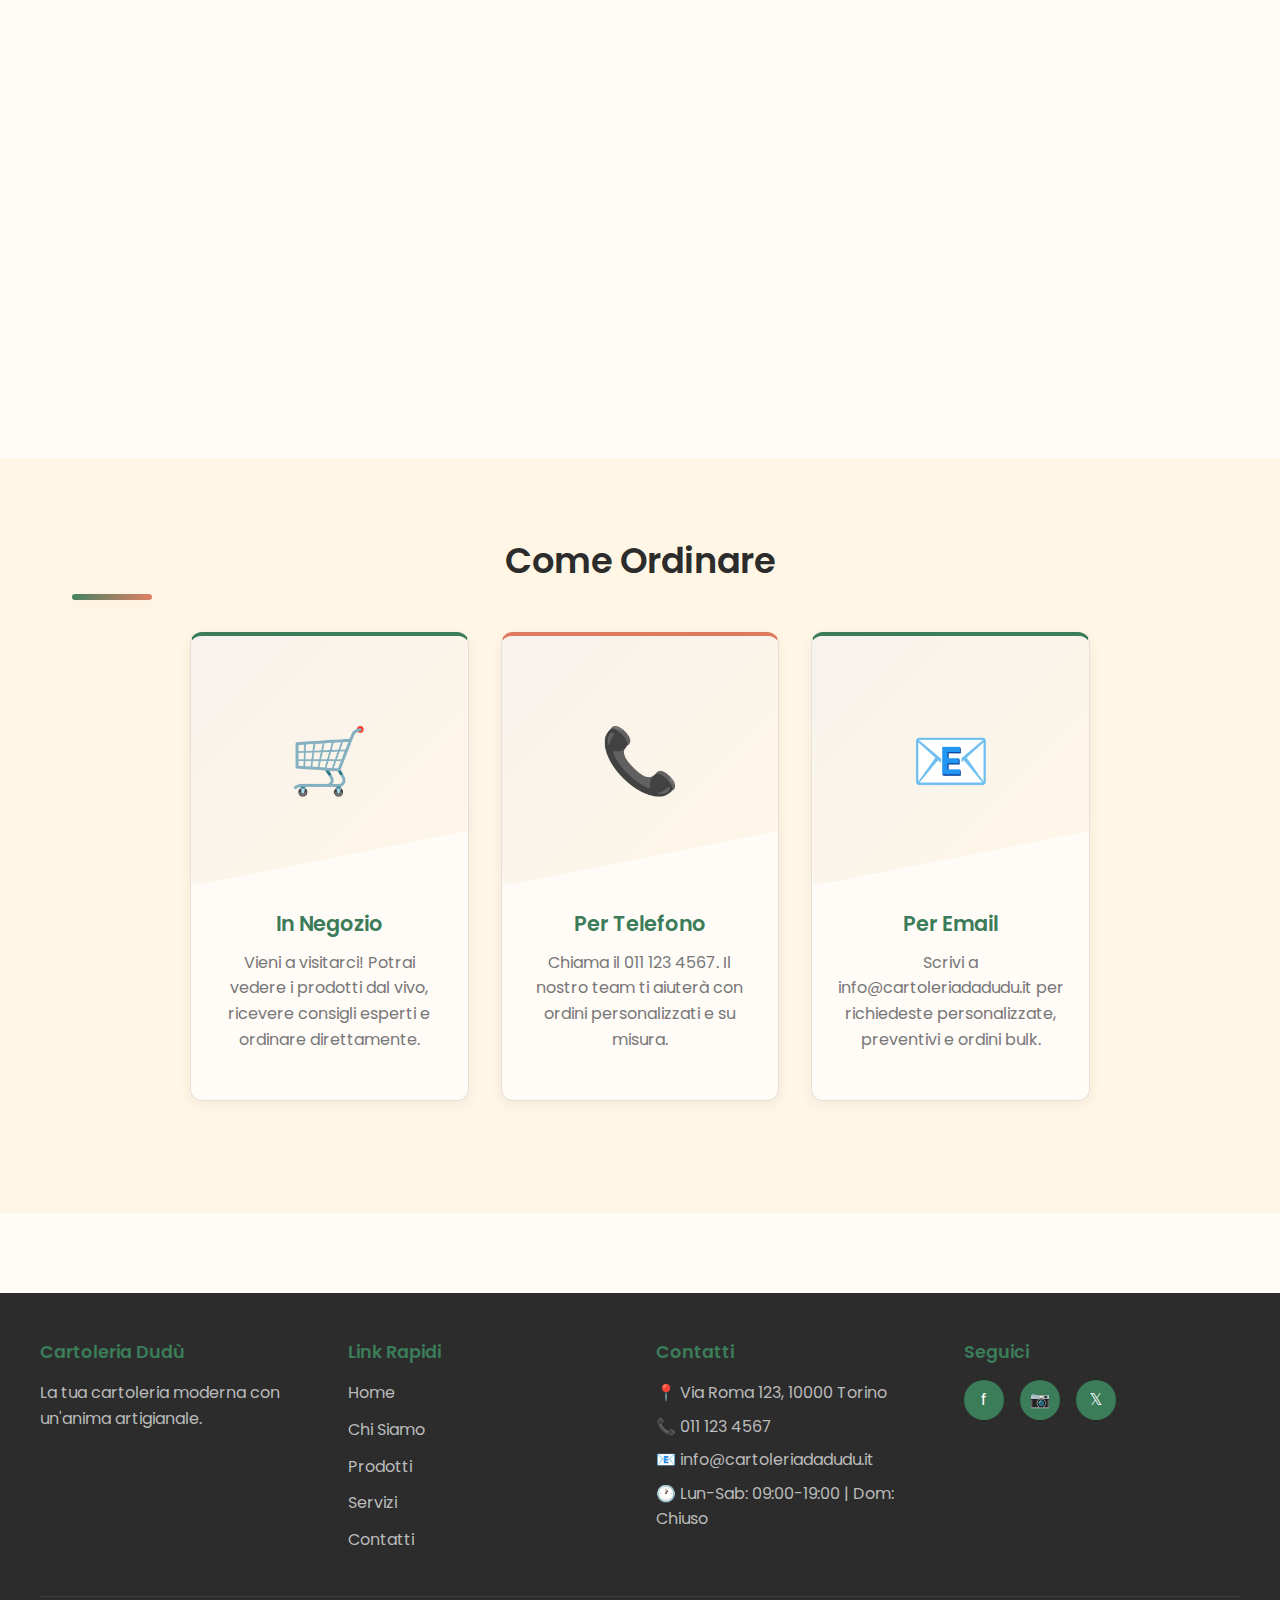
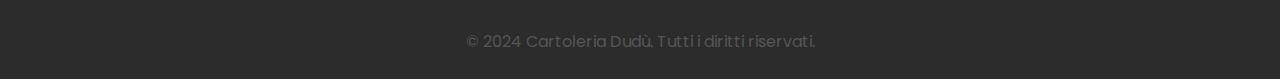
<file: Cartoleria Dudù/Cartoleria Dudù/HTML/prodotti.html>
<!DOCTYPE html>
<html lang="it">
<head>
    <meta charset="UTF-8">
    <meta name="viewport" content="width=device-width, initial-scale=1.0">
    <meta name="description" content="Scopri la nostra vasta selezione di articoli scolastici, cancelleria creativa, idee regalo e servizi di stampa personalizzati.">
    
    <title>Prodotti | Cartoleria Dudù</title>
    
    <link rel="stylesheet" href="../css/style.css">
</head>
<body data-page="prodotti">

<!-- ============= NAVBAR ============= -->
<nav class="navbar">
    <div class="navbar-container">
        <a href="index.html" class="logo">
            <div class="logo-icon">📚</div>
            Dudù
        </a>
        
        <ul class="nav-menu">
            <li class="nav-item"><a href="index.html">Home</a></li>
            <li class="nav-item"><a href="chi-siamo.html">Chi Siamo</a></li>
            <li class="nav-item active"><a href="prodotti.html">Prodotti</a></li>
            <li class="nav-item"><a href="servizi.html">Servizi</a></li>
            <li class="nav-item"><a href="contatti.html">Contatti</a></li>
        </ul>
        
        <div class="hamburger">
            <span></span>
            <span></span>
            <span></span>
        </div>
    </div>
</nav>

<!-- ============= HERO SEZIONE ============= -->
<section class="hero" style="padding: 4rem 2rem;">
    <div class="hero-content">
        <h1>I Nostri Prodotti</h1>
        <p class="hero-subtitle">Una selezione curata di articoli per ogni esigenza</p>
    </div>
</section>

<!-- ============= FILTRI ============= -->
<section class="container">
    <div class="filters">
        <button class="filter-btn active" data-filter="all">Tutti</button>
        <button class="filter-btn" data-filter="scolastici">Articoli Scolastici</button>
        <button class="filter-btn" data-filter="creativa">Cancelleria Creativa</button>
        <button class="filter-btn" data-filter="regalo">Idee Regalo</button>
        <button class="filter-btn" data-filter="stampa">Stampa</button>
    </div>
</section>

<!-- ============= GRIGLIA PRODOTTI ============= -->
<section class="container">
    <div class="row" data-animate>
        <!-- Quaderni Scolastici -->
        <div class="card" data-category="scolastici">
            <div class="card-image">📓</div>
            <div class="card-content">
                <h3>Quaderni A4 Rigati</h3>
                <p style="color: var(--primary); font-weight: 600; margin-bottom: 0.5rem;">€ 2,50 - € 4,99</p>
                <p>
                    Quaderni di qualità con 200 fogli, copertina rigida e scelta 
                    di colori pastello. Perfetti per la scuola.
                </p>
            </div>
        </div>
        
        <!-- Penne Gel -->
        <div class="card" data-category="scolastici">
            <div class="card-image">🖊️</div>
            <div class="card-content">
                <h3>Penne Gel Premium</h3>
                <p style="color: var(--primary); font-weight: 600; margin-bottom: 0.5rem;">€ 1,99 - € 8,99</p>
                <p>
                    Set di penne gel a scorrimento fluido. Disponibili singole 
                    o in confezioni da 5, 10 e 20 pezzi. 10 colori diverse.
                </p>
            </div>
        </div>
        
        <!-- Matite Colorate -->
        <div class="card" data-category="creativa">
            <div class="card-image">✏️</div>
            <div class="card-content">
                <h3>Matite Colorate Professionali</h3>
                <p style="color: var(--primary); font-weight: 600; margin-bottom: 0.5rem;">€ 12,99 - € 34,99</p>
                <p>
                    Set da 24, 36 o 48 matite colorate per artisti e disegnatori. 
                    Pigmenti naturali intensi e durevoli.
                </p>
            </div>
        </div>
        
        <!-- Penne Fineliner -->
        <div class="card" data-category="creativa">
            <div class="card-image">🖍️</div>
            <div class="card-content">
                <h3>Penne Fineliner per Disegno</h3>
                <p style="color: var(--primary); font-weight: 600; margin-bottom: 0.5rem;">€ 2,49 - € 9,99</p>
                <p>
                    Penne tecniche con diverse punte (0.3, 0.5, 0.7, 1.0 mm). 
                    Ideali per lettering, manga e disegno tecnico.
                </p>
            </div>
        </div>
        
        <!-- Agende -->
        <div class="card" data-category="regalo">
            <div class="card-image">📅</div>
            <div class="card-content">
                <h3>Agende Personalizzate</h3>
                <p style="color: var(--primary); font-weight: 600; margin-bottom: 0.5rem;">€ 8,99 - € 15,99</p>
                <p>
                    Agende giornaliere e settimanali con design curato. 
                    Disponibili in vari colori e con la possibilità di personalizzazione.
                </p>
            </div>
        </div>
        
        <!-- Blocchi Note -->
        <div class="card" data-category="regalo">
            <div class="card-image">📝</div>
            <div class="card-content">
                <h3>Blocchi Note Decorativi</h3>
                <p style="color: var(--primary); font-weight: 600; margin-bottom: 0.5rem;">€ 3,99 - € 7,99</p>
                <p>
                    Blocchi note adesivi con design bellissimi, colorati e originali. 
                    Perfetti come regalo o per decorare il tuo spazio.
                </p>
            </div>
        </div>
        
        <!-- Servizi Stampa -->
        <div class="card" data-category="stampa">
            <div class="card-image">🖨️</div>
            <div class="card-content">
                <h3>Stampe Digitali Personalizzate</h3>
                <p style="color: var(--primary); font-weight: 600; margin-bottom: 0.5rem;">€ 0,15 - € 2,00</p>
                <p>
                    Stampe digitali in alta qualità su carta premium. 
                    Volantini, poster, cartoline, flyer personalizzati.
                </p>
            </div>
        </div>
        
        <!-- Business Card -->
        <div class="card" data-category="stampa">
            <div class="card-image">💼</div>
            <div class="card-content">
                <h3>Biglietti da Visita Professionali</h3>
                <p style="color: var(--primary); font-weight: 600; margin-bottom: 0.5rem;">€ 25,00 - € 75,00</p>
                <p>
                    Biglietti da visita personalizzati con il tuo design, logo e dettagli. 
                    Stampa offset o digitale, varie finiture disponibili.
                </p>
            </div>
        </div>
        
        <!-- Etichette -->
        <div class="card" data-category="stampa">
            <div class="card-image">🏷️</div>
            <div class="card-content">
                <h3>Etichette Personalizzate</h3>
                <p style="color: var(--primary); font-weight: 600; margin-bottom: 0.5rem;">€ 20,00 - € 100,00</p>
                <p>
                    Etichette adesive personalizzate per i tuoi prodotti o regali. 
                    Forme, misure e colori a scelta. Ordine minimo 100 pezzi.
                </p>
            </div>
        </div>
    </div>
</section>

<!-- ============= SEZIONE INFO ============= -->
<section class="alt-bg">
    <div class="container text-center">
        <h2>Come Ordinare</h2>
        
        <div style="max-width: 900px; margin: 2rem auto;">
            <div class="row">
                <div class="card" style="border-top: 4px solid var(--primary);">
                    <div class="card-image">🛒</div>
                    <div class="card-content">
                        <h3>In Negozio</h3>
                        <p>
                            Vieni a visitarci! Potrai vedere i prodotti dal vivo, 
                            ricevere consigli esperti e ordinare direttamente.
                        </p>
                    </div>
                </div>
                
                <div class="card" style="border-top: 4px solid var(--accent);">
                    <div class="card-image">📞</div>
                    <div class="card-content">
                        <h3>Per Telefono</h3>
                        <p>
                            Chiama il 011 123 4567. Il nostro team ti aiuterà 
                            con ordini personalizzati e su misura.
                        </p>
                    </div>
                </div>
                
                <div class="card" style="border-top: 4px solid var(--primary);">
                    <div class="card-image">📧</div>
                    <div class="card-content">
                        <h3>Per Email</h3>
                        <p>
                            Scrivi a info@cartoleriadadudu.it per richiedeste 
                            personalizzate, preventivi e ordini bulk.
                        </p>
                    </div>
                </div>
            </div>
        </div>
    </div>
</section>

<!-- ============= FOOTER ============= -->
<footer>
    <div class="footer-container">
        <div class="footer-content">
            <div class="footer-section">
                <h3>Cartoleria Dudù</h3>
                <p>La tua cartoleria moderna con un'anima artigianale.</p>
            </div>
            
            <div class="footer-section">
                <h3>Link Rapidi</h3>
                <ul class="footer-links">
                    <li><a href="index.html">Home</a></li>
                    <li><a href="chi-siamo.html">Chi Siamo</a></li>
                    <li><a href="prodotti.html">Prodotti</a></li>
                    <li><a href="servizi.html">Servizi</a></li>
                    <li><a href="contatti.html">Contatti</a></li>
                </ul>
            </div>
            
            <div class="footer-section">
                <h3>Contatti</h3>
                <p>📍 Via Roma 123, 10000 Torino</p>
                <p>📞 011 123 4567</p>
                <p>📧 info@cartoleriadadudu.it</p>
                <p>🕐 Lun-Sab: 09:00-19:00 | Dom: Chiuso</p>
            </div>
            
            <div class="footer-section">
                <h3>Seguici</h3>
                <div class="social-links">
                    <a href="https://facebook.com" target="_blank">f</a>
                    <a href="https://instagram.com" target="_blank">📷</a>
                    <a href="https://twitter.com" target="_blank">𝕏</a>
                </div>
            </div>
        </div>
        
        <div class="footer-bottom">
            <p>&copy; 2024 Cartoleria Dudù. Tutti i diritti riservati.</p>
        </div>
    </div>
</footer>

<script src="../js/main.js"></script>
<script>
    // Inizializza i filtri una volta che il documento è caricato
    document.addEventListener('DOMContentLoaded', initProductFilters);
</script>

</body>
</html>
</file>
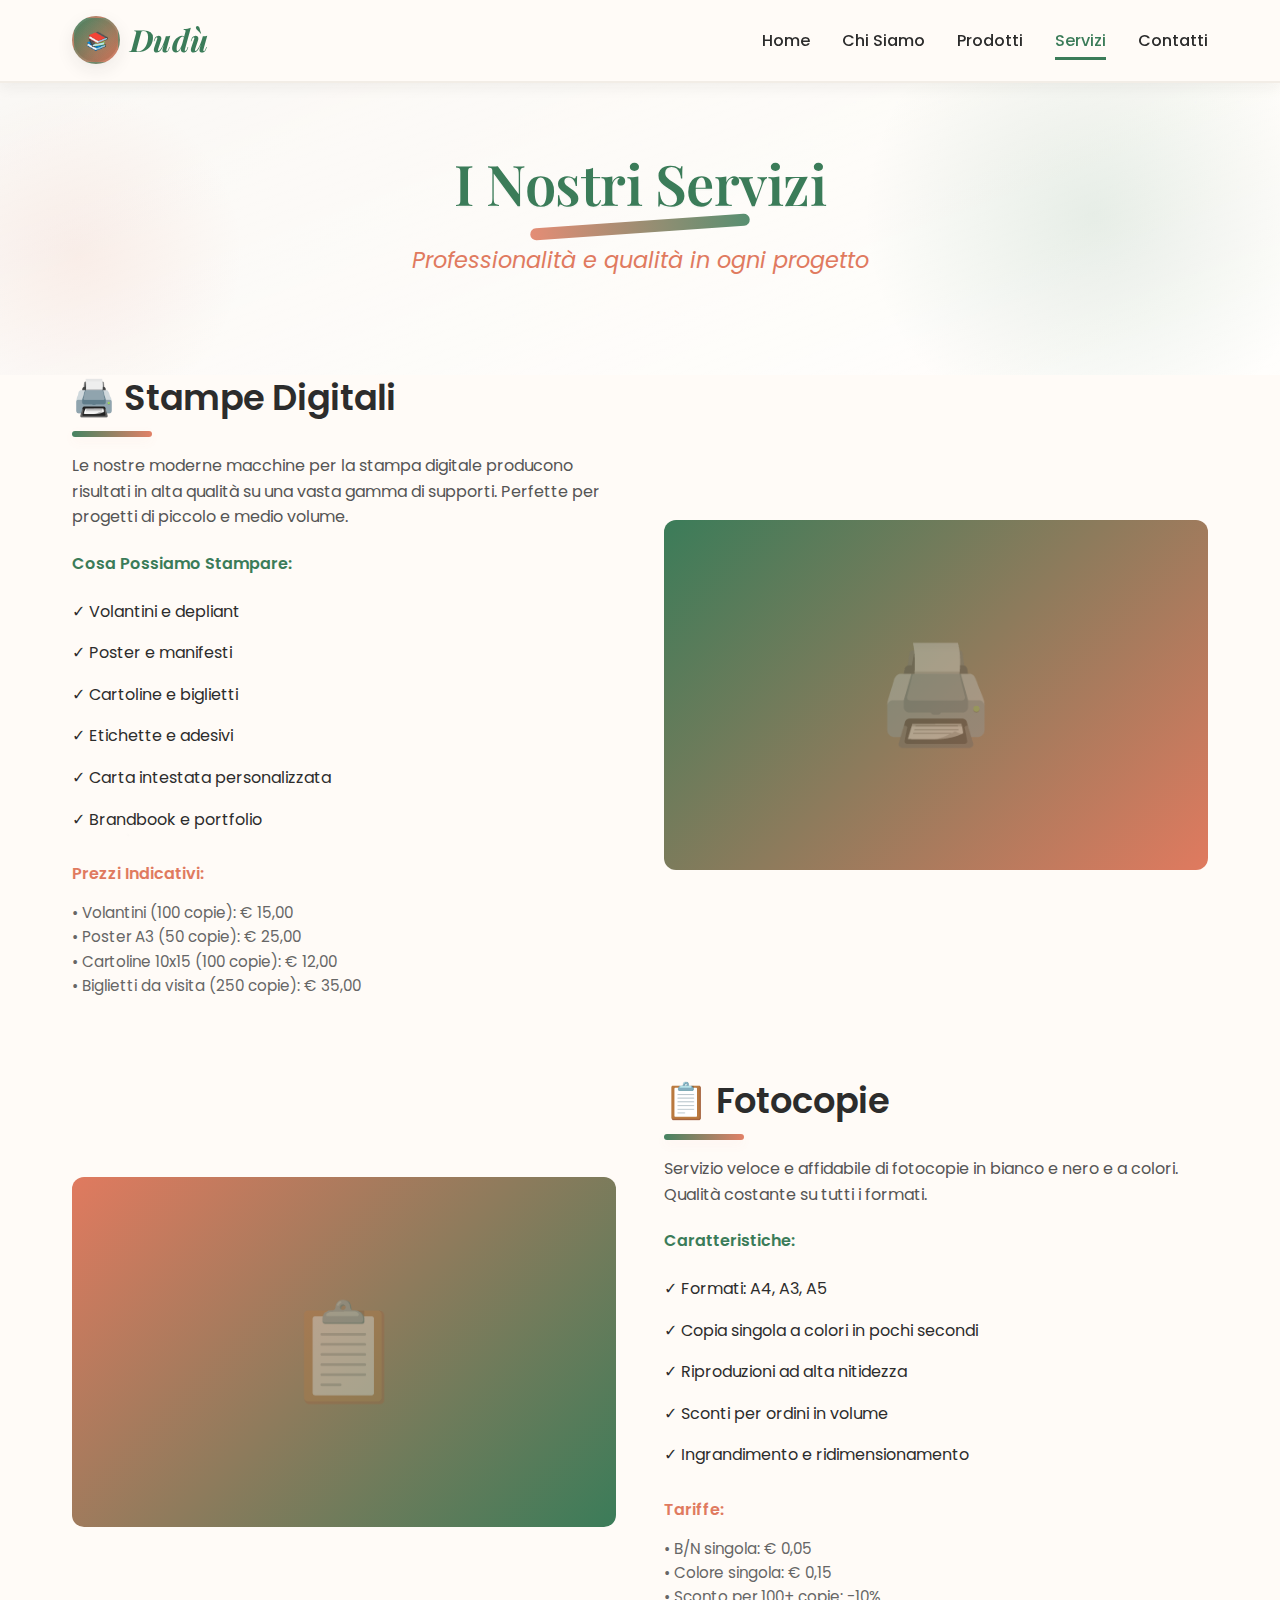
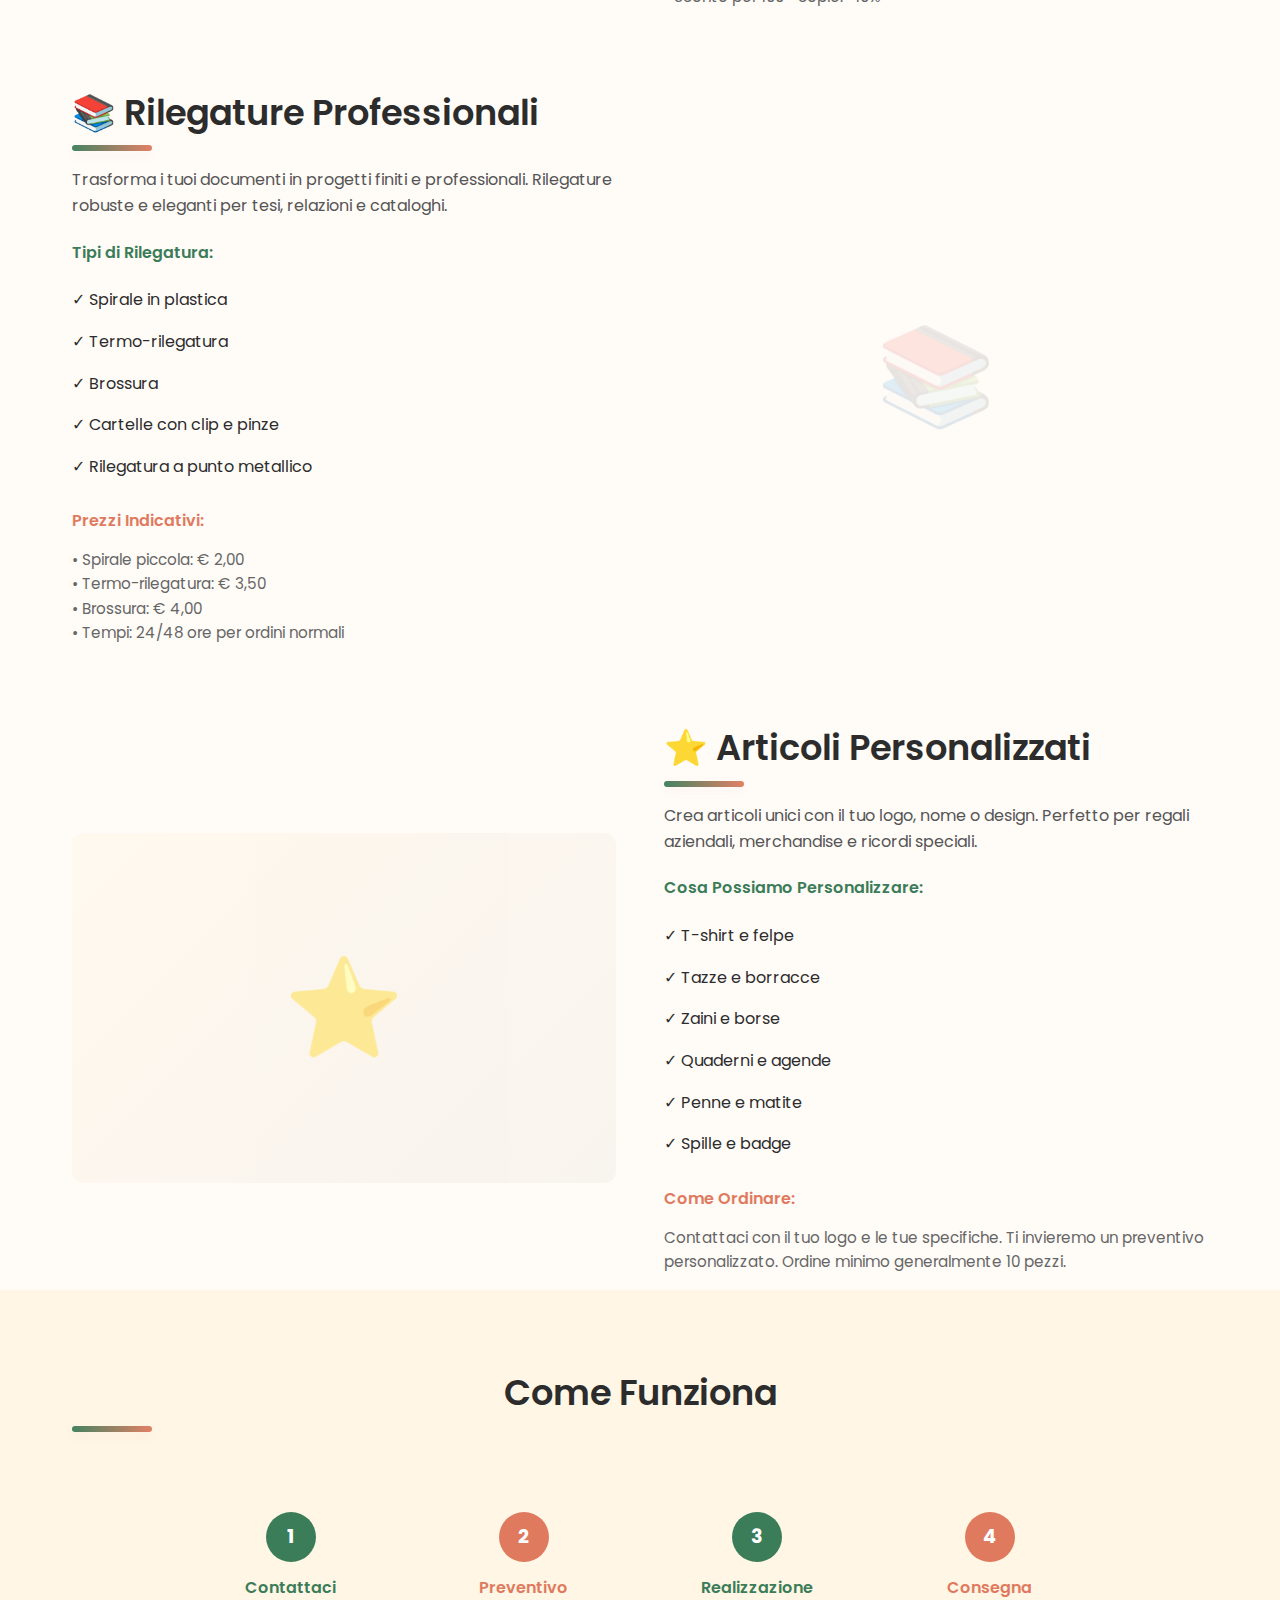
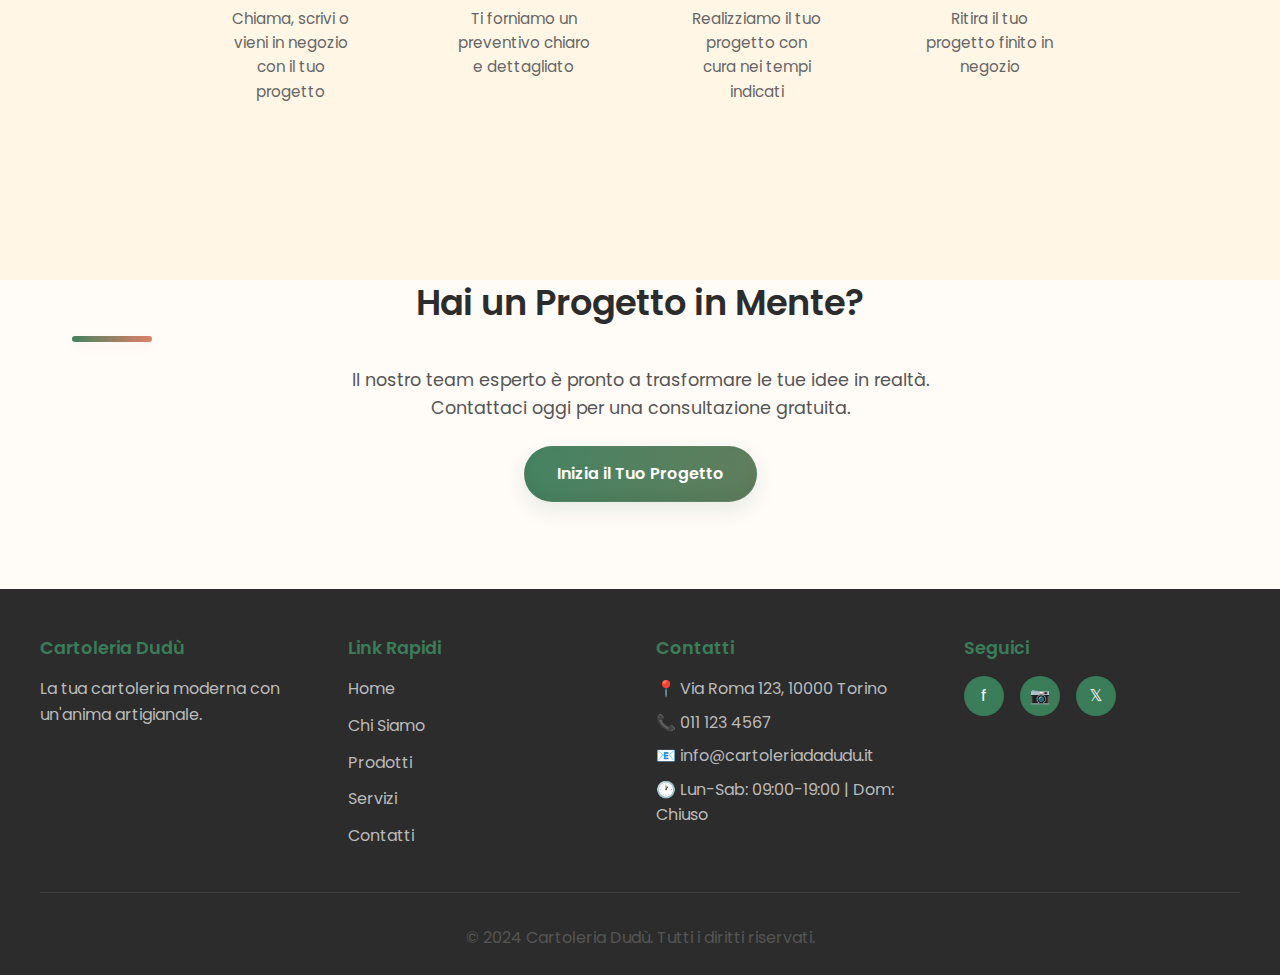
<file: Cartoleria Dudù/Cartoleria Dudù/HTML/servizi.html>
<!DOCTYPE html>
<html lang="it">
<head>
    <meta charset="UTF-8">
    <meta name="viewport" content="width=device-width, initial-scale=1.0">
    <meta name="description" content="Scopri i servizi professionali di Cartoleria Dudù: stampe, fotocopie, rilegature e articoli personalizzati.">
    
    <title>Servizi | Cartoleria Dudù</title>
    
    <link rel="stylesheet" href="../css/style.css">
</head>
<body data-page="servizi">

<!-- ============= NAVBAR ============= -->
<nav class="navbar">
    <div class="navbar-container">
        <a href="index.html" class="logo">
            <div class="logo-icon">📚</div>
            Dudù
        </a>
        
        <ul class="nav-menu">
            <li class="nav-item"><a href="index.html">Home</a></li>
            <li class="nav-item"><a href="chi-siamo.html">Chi Siamo</a></li>
            <li class="nav-item"><a href="prodotti.html">Prodotti</a></li>
            <li class="nav-item active"><a href="servizi.html">Servizi</a></li>
            <li class="nav-item"><a href="contatti.html">Contatti</a></li>
        </ul>
        
        <div class="hamburger">
            <span></span>
            <span></span>
            <span></span>
        </div>
    </div>
</nav>

<!-- ============= HERO SEZIONE ============= -->
<section class="hero" style="padding: 4rem 2rem;">
    <div class="hero-content">
        <h1>I Nostri Servizi</h1>
        <p class="hero-subtitle">Professionalità e qualità in ogni progetto</p>
    </div>
</section>

<!-- ============= SERVIZI DETTAGLIATI ============= -->
<section class="container">
    <!-- STAMPE -->
    <div style="margin-bottom: 4rem;">
        <div style="display: grid; grid-template-columns: 1fr 1fr; gap: 3rem; align-items: center;">
            <div>
                <h2>🖨️ Stampe Digitali</h2>
                <p>
                    Le nostre moderne macchine per la stampa digitale producono risultati 
                    in alta qualità su una vasta gamma di supporti. Perfette per progetti 
                    di piccolo e medio volume.
                </p>
                
                <h4 style="color: var(--primary); margin-top: 1.5rem; margin-bottom: 1rem;">Cosa Possiamo Stampare:</h4>
                <ul style="list-style: none;">
                    <li style="padding: 0.5rem 0;">✓ Volantini e depliant</li>
                    <li style="padding: 0.5rem 0;">✓ Poster e manifesti</li>
                    <li style="padding: 0.5rem 0;">✓ Cartoline e biglietti</li>
                    <li style="padding: 0.5rem 0;">✓ Etichette e adesivi</li>
                    <li style="padding: 0.5rem 0;">✓ Carta intestata personalizzata</li>
                    <li style="padding: 0.5rem 0;">✓ Brandbook e portfolio</li>
                </ul>
                
                <h4 style="color: var(--accent); margin-top: 1.5rem; margin-bottom: 1rem;">Prezzi Indicativi:</h4>
                <p style="font-size: 0.95rem; color: #666;">
                    • Volantini (100 copie): € 15,00<br>
                    • Poster A3 (50 copie): € 25,00<br>
                    • Cartoline 10x15 (100 copie): € 12,00<br>
                    • Biglietti da visita (250 copie): € 35,00
                </p>
            </div>
            
            <div style="background: linear-gradient(135deg, var(--primary) 0%, var(--accent) 100%); height: 350px; border-radius: 12px; display: flex; align-items: center; justify-content: center; font-size: 6rem; color: rgba(255, 255, 255, 0.3);">
                🖨️
            </div>
        </div>
    </div>
    
    <!-- FOTOCOPIE -->
    <div style="margin-bottom: 4rem;">
        <div style="display: grid; grid-template-columns: 1fr 1fr; gap: 3rem; align-items: center;">
            <div style="background: linear-gradient(135deg, var(--accent) 0%, var(--primary) 100%); height: 350px; border-radius: 12px; display: flex; align-items: center; justify-content: center; font-size: 6rem; color: rgba(255, 255, 255, 0.3);">
                📋
            </div>
            
            <div>
                <h2>📋 Fotocopie</h2>
                <p>
                    Servizio veloce e affidabile di fotocopie in bianco e nero 
                    e a colori. Qualità costante su tutti i formati.
                </p>
                
                <h4 style="color: var(--primary); margin-top: 1.5rem; margin-bottom: 1rem;">Caratteristiche:</h4>
                <ul style="list-style: none;">
                    <li style="padding: 0.5rem 0;">✓ Formati: A4, A3, A5</li>
                    <li style="padding: 0.5rem 0;">✓ Copia singola a colori in pochi secondi</li>
                    <li style="padding: 0.5rem 0;">✓ Riproduzioni ad alta nitidezza</li>
                    <li style="padding: 0.5rem 0;">✓ Sconti per ordini in volume</li>
                    <li style="padding: 0.5rem 0;">✓ Ingrandimento e ridimensionamento</li>
                </ul>
                
                <h4 style="color: var(--accent); margin-top: 1.5rem; margin-bottom: 1rem;">Tariffe:</h4>
                <p style="font-size: 0.95rem; color: #666;">
                    • B/N singola: € 0,05<br>
                    • Colore singola: € 0,15<br>
                    • Sconto per 100+ copie: -10%
                </p>
            </div>
        </div>
    </div>
    
    <!-- RILEGATURE -->
    <div style="margin-bottom: 4rem;">
        <div style="display: grid; grid-template-columns: 1fr 1fr; gap: 3rem; align-items: center;">
            <div>
                <h2>📚 Rilegature Professionali</h2>
                <p>
                    Trasforma i tuoi documenti in progetti finiti e professionali. 
                    Rilegature robuste e eleganti per tesi, relazioni e cataloghi.
                </p>
                
                <h4 style="color: var(--primary); margin-top: 1.5rem; margin-bottom: 1rem;">Tipi di Rilegatura:</h4>
                <ul style="list-style: none;">
                    <li style="padding: 0.5rem 0;">✓ Spirale in plastica</li>
                    <li style="padding: 0.5rem 0;">✓ Termo-rilegatura</li>
                    <li style="padding: 0.5rem 0;">✓ Brossura</li>
                    <li style="padding: 0.5rem 0;">✓ Cartelle con clip e pinze</li>
                    <li style="padding: 0.5rem 0;">✓ Rilegatura a punto metallico</li>
                </ul>
                
                <h4 style="color: var(--accent); margin-top: 1.5rem; margin-bottom: 1rem;">Prezzi Indicativi:</h4>
                <p style="font-size: 0.95rem; color: #666;">
                    • Spirale piccola: € 2,00<br>
                    • Termo-rilegatura: € 3,50<br>
                    • Brossura: € 4,00<br>
                    • Tempi: 24/48 ore per ordini normali
                </p>
            </div>
            
            <div style="background: var(--light); height: 350px; border-radius: 12px; display: flex; align-items: center; justify-content: center; font-size: 6rem; color: rgba(44, 44, 44, 0.12);">
                📚
            </div>
        </div>
    </div>
    
    <!-- ARTICOLI PERSONALIZZATI -->
    <div>
        <div style="display: grid; grid-template-columns: 1fr 1fr; gap: 3rem; align-items: center;">
            <div style="background: linear-gradient(135deg, var(--secondary) 0%, var(--light-gray) 100%); height: 350px; border-radius: 12px; display: flex; align-items: center; justify-content: center; font-size: 6rem; color: var(--primary); opacity: 0.5;">
                ⭐
            </div>
            
            <div>
                <h2>⭐ Articoli Personalizzati</h2>
                <p>
                    Crea articoli unici con il tuo logo, nome o design. 
                    Perfetto per regali aziendali, merchandise e ricordi speciali.
                </p>
                
                <h4 style="color: var(--primary); margin-top: 1.5rem; margin-bottom: 1rem;">Cosa Possiamo Personalizzare:</h4>
                <ul style="list-style: none;">
                    <li style="padding: 0.5rem 0;">✓ T-shirt e felpe</li>
                    <li style="padding: 0.5rem 0;">✓ Tazze e borracce</li>
                    <li style="padding: 0.5rem 0;">✓ Zaini e borse</li>
                    <li style="padding: 0.5rem 0;">✓ Quaderni e agende</li>
                    <li style="padding: 0.5rem 0;">✓ Penne e matite</li>
                    <li style="padding: 0.5rem 0;">✓ Spille e badge</li>
                </ul>
                
                <h4 style="color: var(--accent); margin-top: 1.5rem; margin-bottom: 1rem;">Come Ordinare:</h4>
                <p style="font-size: 0.95rem; color: #666;">
                    Contattaci con il tuo logo e le tue specifiche. 
                    Ti invieremo un preventivo personalizzato. Ordine minimo 
                    generalmente 10 pezzi.
                </p>
            </div>
        </div>
    </div>
</section>

<!-- ============= PROCESSI E TEMPI ============= -->
<section class="alt-bg">
    <div class="container">
        <h2 class="text-center">Come Funziona</h2>
        
        <div style="max-width: 900px; margin: 3rem auto;">
            <div style="display: grid; grid-template-columns: repeat(auto-fit, minmax(200px, 1fr)); gap: 2rem;">
                <div style="text-align: center; padding: 2rem;">
                    <div style="background: var(--primary); color: white; width: 50px; height: 50px; border-radius: 50%; display: flex; align-items: center; justify-content: center; margin: 0 auto 1rem; font-weight: bold; font-size: 1.2rem;">1</div>
                    <h4 style="color: var(--primary); margin-bottom: 0.5rem;">Contattaci</h4>
                    <p style="color: #666; font-size: 0.95rem;">
                        Chiama, scrivi o vieni in negozio con il tuo progetto
                    </p>
                </div>
                
                <div style="text-align: center; padding: 2rem;">
                    <div style="background: var(--accent); color: white; width: 50px; height: 50px; border-radius: 50%; display: flex; align-items: center; justify-content: center; margin: 0 auto 1rem; font-weight: bold; font-size: 1.2rem;">2</div>
                    <h4 style="color: var(--accent); margin-bottom: 0.5rem;">Preventivo</h4>
                    <p style="color: #666; font-size: 0.95rem;">
                        Ti forniamo un preventivo chiaro e dettagliato
                    </p>
                </div>
                
                <div style="text-align: center; padding: 2rem;">
                    <div style="background: var(--primary); color: white; width: 50px; height: 50px; border-radius: 50%; display: flex; align-items: center; justify-content: center; margin: 0 auto 1rem; font-weight: bold; font-size: 1.2rem;">3</div>
                    <h4 style="color: var(--primary); margin-bottom: 0.5rem;">Realizzazione</h4>
                    <p style="color: #666; font-size: 0.95rem;">
                        Realizziamo il tuo progetto con cura nei tempi indicati
                    </p>
                </div>
                
                <div style="text-align: center; padding: 2rem;">
                    <div style="background: var(--accent); color: white; width: 50px; height: 50px; border-radius: 50%; display: flex; align-items: center; justify-content: center; margin: 0 auto 1rem; font-weight: bold; font-size: 1.2rem;">4</div>
                    <h4 style="color: var(--accent); margin-bottom: 0.5rem;">Consegna</h4>
                    <p style="color: #666; font-size: 0.95rem;">
                        Ritira il tuo progetto finito in negozio
                    </p>
                </div>
            </div>
        </div>
    </div>
</section>

<!-- ============= CALL TO ACTION ============= -->
<section class="container text-center">
    <h2>Hai un Progetto in Mente?</h2>
    <p style="max-width: 600px; margin: 1.5rem auto; font-size: 1.1rem;">
        Il nostro team esperto è pronto a trasformare le tue idee in realtà. 
        Contattaci oggi per una consultazione gratuita.
    </p>
    
    <a href="contatti.html" class="btn btn-primary">Inizia il Tuo Progetto</a>
</section>

<!-- ============= FOOTER ============= -->
<footer>
    <div class="footer-container">
        <div class="footer-content">
            <div class="footer-section">
                <h3>Cartoleria Dudù</h3>
                <p>La tua cartoleria moderna con un'anima artigianale.</p>
            </div>
            
            <div class="footer-section">
                <h3>Link Rapidi</h3>
                <ul class="footer-links">
                    <li><a href="index.html">Home</a></li>
                    <li><a href="chi-siamo.html">Chi Siamo</a></li>
                    <li><a href="prodotti.html">Prodotti</a></li>
                    <li><a href="servizi.html">Servizi</a></li>
                    <li><a href="contatti.html">Contatti</a></li>
                </ul>
            </div>
            
            <div class="footer-section">
                <h3>Contatti</h3>
                <p>📍 Via Roma 123, 10000 Torino</p>
                <p>📞 011 123 4567</p>
                <p>📧 info@cartoleriadadudu.it</p>
                <p>🕐 Lun-Sab: 09:00-19:00 | Dom: Chiuso</p>
            </div>
            
            <div class="footer-section">
                <h3>Seguici</h3>
                <div class="social-links">
                    <a href="https://facebook.com" target="_blank">f</a>
                    <a href="https://instagram.com" target="_blank">📷</a>
                    <a href="https://twitter.com" target="_blank">𝕏</a>
                </div>
            </div>
        </div>
        
        <div class="footer-bottom">
            <p>&copy; 2024 Cartoleria Dudù. Tutti i diritti riservati.</p>
        </div>
    </div>
</footer>

<script src="../js/main.js"></script>

</body>
</html>
</file>
<file: Cartoleria Dudù/Cartoleria Dudù/css/style.css>
/* ============================================
   CARTOLERIA DUDÙ - STYLESHEET
   Design: Accogliente, colorato, moderno con tocchi artigianali
   ============================================ */

/* ============= VARIABILI E RESET ============= */
@import url('https://fonts.googleapis.com/css2?family=Playfair+Display:wght@600;700&family=Poppins:wght@300;400;600&display=swap');
:root {
    --primary: #3B7C59;           /* Verde salvia */
    --secondary: #FFF6E5;         /* Crema chiaro */
    --accent: #E07A5F;            /* Corallo caldo */
    --dark: #2C2C2C;              /* Grigio scuro */
    --light: #FFFBF7;             /* Bianco caldo */
    --light-gray: #F2EDE6;
    --border: #E8E0D8;
    --success: #6AA96A;
    --warning: #E0A878;
    --error: #C66B6B;
    
    --font-main: 'Poppins', system-ui, -apple-system, 'Segoe UI', Roboto, 'Helvetica Neue', Arial;
    --font-accent: 'Playfair Display', Georgia, serif;
    
    --transition: all 0.34s cubic-bezier(0.22, 1, 0.36, 1);
    --shadow-small: 0 4px 14px rgba(35, 34, 33, 0.06);
    --shadow-medium: 0 8px 28px rgba(35, 34, 33, 0.10);
    --shadow-large: 0 16px 48px rgba(35, 34, 33, 0.14);
}

* {
    margin: 0;
    padding: 0;
    box-sizing: border-box;
}

html {
    scroll-behavior: smooth;
}

body {
    font-family: var(--font-main);
    color: var(--dark);
    background-color: var(--light);
    /* Subtle paper texture + warm tint */
    background-image: radial-gradient(circle at 10% 20%, rgba(0,0,0,0.012) 0px, transparent 2px), repeating-linear-gradient(135deg, rgba(255,255,255,0.02) 0 3px, transparent 3px 8px);
    background-repeat: repeat;
    line-height: 1.6;
    overflow-x: hidden;
}

/* ============= TIPOGRAFIA ============= */
h1, h2, h3, h4, h5, h6 {
    font-weight: 600;
    line-height: 1.3;
    color: var(--dark);
    margin-bottom: 1rem;
}

h1 {
    font-size: 3rem;
    font-family: var(--font-accent);
    color: var(--primary);
}

h2 {
    font-size: 2.2rem;
    position: relative;
    padding-bottom: 1rem;
}

h2::after {
    content: '';
    position: absolute;
    bottom: 0;
    left: 0;
    width: 80px;
    height: 6px;
    background: linear-gradient(90deg, rgba(59,124,89,0.95), rgba(224,122,95,0.95));
    border-radius: 6px;
    box-shadow: 0 4px 12px rgba(224,122,95,0.06);
}

h3 {
    font-size: 1.5rem;
}

p {
    margin-bottom: 1rem;
    color: #555;
}

a {
    color: var(--primary);
    text-decoration: none;
    transition: var(--transition);
}

a:hover {
    color: var(--accent);
}

/* ============= NAVBAR ============= */
.navbar {
    background: var(--light);
    border-bottom: 2px solid var(--light-gray);
    position: sticky;
    top: 0;
    z-index: 1000;
    box-shadow: var(--shadow-small);
}

.navbar-container {
    max-width: 1200px;
    margin: 0 auto;
    padding: 1rem 2rem;
    display: flex;
    justify-content: space-between;
    align-items: center;
}

.logo {
    font-family: var(--font-accent);
    font-size: 1.9rem;
    font-weight: 700;
    color: var(--primary);
    display: flex;
    align-items: center;
    gap: 0.6rem;
    font-style: italic;
    letter-spacing: 0.6px;
    text-transform: none;
}

.logo-icon {
    width: 48px;
    height: 48px;
    background: linear-gradient(135deg, rgba(255,255,255,0.06), rgba(0,0,0,0.02)), linear-gradient(135deg, var(--primary), var(--accent));
    border-radius: 50%;
    display: flex;
    align-items: center;
    justify-content: center;
    color: var(--light);
    font-weight: 700;
    font-size: 1.1rem;
    box-shadow: 0 6px 18px rgba(35,35,35,0.08), inset 0 -6px 12px rgba(0,0,0,0.06);
    border: 2px solid rgba(255,255,255,0.06);
}

.nav-menu {
    display: flex;
    list-style: none;
    gap: 2rem;
}

.nav-item a {
    font-weight: 500;
    position: relative;
    padding-bottom: 0.5rem;
    color: var(--dark);
}

.nav-item a::after {
    content: '';
    position: absolute;
    bottom: 0;
    left: 0;
    width: 0;
    height: 3px;
    background: var(--primary);
    transition: width 0.3s ease;
}

.nav-item a:hover::after,
.nav-item.active a::after {
    width: 100%;
}

.nav-item.active a {
    color: var(--primary);
}

/* Hamburger Menu */
.hamburger {
    display: none;
    flex-direction: column;
    cursor: pointer;
    gap: 5px;
}

.hamburger span {
    width: 25px;
    height: 3px;
    background: var(--dark);
    border-radius: 3px;
    transition: var(--transition);
}

.hamburger.active span:nth-child(1) {
    transform: rotate(45deg) translate(8px, 8px);
}

.hamburger.active span:nth-child(2) {
    opacity: 0;
}

.hamburger.active span:nth-child(3) {
    transform: rotate(-45deg) translate(8px, -8px);
}

/* ============= HERO SECTION ============= */
.hero {
    background: linear-gradient(160deg, rgba(255,255,255,0.6), rgba(255,255,255,0.9)), url("data:image/svg+xml,%3Csvg xmlns='http://www.w3.org/2000/svg' width='1200' height='800'%3E%3Cdefs%3E%3Cpattern id='p' width='40' height='40' patternUnits='userSpaceOnUse'%3E%3Ccircle cx='1' cy='1' r='1' fill='%23f4efe9'/%3E%3C/pattern%3E%3C/defs%3E%3Crect width='100%25' height='100%25' fill='url(%23p)'/%3E%3C/svg%3E") center/cover no-repeat, linear-gradient(135deg, var(--light-gray) 0%, var(--secondary) 100%);
    padding: 8rem 2rem;
    text-align: center;
    position: relative;
    overflow: hidden;
}

.hero::before {
    content: '';
    position: absolute;
    top: -40%;
    right: -5%;
    width: 500px;
    height: 500px;
    background: radial-gradient(circle, var(--primary) 0%, transparent 65%);
    opacity: 0.12;
    border-radius: 50%;
    animation: float 7s ease-in-out infinite;
}

.hero::after {
    content: '';
    position: absolute;
    bottom: -20%;
    left: -8%;
    width: 360px;
    height: 360px;
    background: radial-gradient(circle, var(--accent) 0%, transparent 65%);
    opacity: 0.10;
    border-radius: 50%;
    animation: float 9s ease-in-out infinite reverse;
}

.hero-content {
    max-width: 800px;
    margin: 0 auto;
    position: relative;
    z-index: 10;
    animation: fadeInUp 1s ease-out;
}

.hero h1 {
    font-size: 3.5rem;
    margin-bottom: 1.5rem;
    animation: fadeInUp 0.8s ease-out 0.1s both;
    position: relative;
    font-family: var(--font-accent);
    letter-spacing: -0.5px;
    text-shadow: 0 2px 0 rgba(0,0,0,0.02);
}

.hero h1::after {
    content: '';
    position: absolute;
    left: 50%;
    transform: translateX(-50%) rotate(-4deg);
    bottom: -14px;
    width: 220px;
    height: 12px;
    background: linear-gradient(90deg, rgba(224,122,95,0.95), rgba(59,124,89,0.95));
    border-radius: 8px;
    opacity: 0.9;
}

.hero-subtitle {
    font-size: 1.4rem;
    color: var(--accent);
    margin-bottom: 2rem;
    animation: fadeInUp 0.8s ease-out 0.2s both;
    font-style: italic;
}

.hero-description {
    font-size: 1.1rem;
    color: #666;
    margin-bottom: 2.5rem;
    line-height: 1.8;
    animation: fadeInUp 0.8s ease-out 0.3s both;
}

.cta-buttons {
    display: flex;
    gap: 1.5rem;
    justify-content: center;
    flex-wrap: wrap;
    animation: fadeInUp 0.8s ease-out 0.4s both;
}

/* ============= BOTTONI ============= */
.btn {
    padding: 0.875rem 2rem;
    border: none;
    border-radius: 50px;
    font-size: 1rem;
    font-weight: 600;
    cursor: pointer;
    transition: transform 0.28s cubic-bezier(.2,.8,.2,1), box-shadow 0.28s ease;
    text-decoration: none;
    display: inline-block;
    text-align: center;
    position: relative;
    overflow: hidden;
    font-family: var(--font-main);
}

.btn::before {
    content: '';
    position: absolute;
    top: 0;
    left: 0;
    right: 0;
    bottom: 0;
    background: linear-gradient(120deg, rgba(255,255,255,0.06), rgba(255,255,255,0.02));
    opacity: 0.9;
    transition: opacity 0.28s ease;
    pointer-events: none;
    border-radius: inherit;
}

.btn:hover::before {
    opacity: 1;
}

.btn-primary {
    background: linear-gradient(90deg, var(--primary), color-mix(in srgb, var(--primary) 80%, var(--accent) 20%));
    color: white;
    box-shadow: 0 8px 20px rgba(59,124,89,0.12), inset 0 -6px 12px rgba(0,0,0,0.06);
    border: 1px solid rgba(255,255,255,0.06);
}

.btn-primary:hover {
    transform: translateY(-4px) rotate(-0.5deg);
    box-shadow: 0 18px 46px rgba(59,124,89,0.14);
}

.btn-secondary {
    background: transparent;
    color: var(--primary);
    border: 2px dashed rgba(59,124,89,0.14);
}

.btn-secondary:hover {
    background: linear-gradient(90deg, rgba(59,124,89,0.06), rgba(224,122,95,0.04));
    color: var(--dark);
    transform: translateY(-3px);
}

.btn-small {
    padding: 0.6rem 1.4rem;
    font-size: 0.95rem;
}

/* ============= SEZIONI CONTENUTO ============= */
.container {
    max-width: 1200px;
    margin: 0 auto;
    padding: 0 2rem;
}

section {
    padding: 5rem 2rem;
}

section.alt-bg {
    background: var(--secondary);
}

/* ============= GRID BOOTSTRAP PERSONALIZZATO ============= */
.row {
    display: grid;
    grid-template-columns: repeat(auto-fit, minmax(280px, 1fr));
    gap: 2rem;
    margin-bottom: 2rem;
}

.col {
    flex: 1;
}

.col-md-6 {
    grid-column: span 1;
}

@media (min-width: 768px) {
    .col-md-6 {
        grid-column: span 1;
    }
    
    .row {
        grid-template-columns: repeat(2, 1fr);
    }
}

@media (min-width: 1024px) {
    .row {
        grid-template-columns: repeat(3, 1fr);
    }
    
    .col-md-6 {
        grid-column: span 2;
    }
}

/* ============= CARD COMPONENTI ============= */
.card {
    background: var(--light);
    border-radius: 12px;
    overflow: hidden;
    box-shadow: var(--shadow-small);
    transition: var(--transition);
    border: 1px solid var(--border);
    display: flex;
    flex-direction: column;
}

.card:hover {
    transform: translateY(-8px);
    box-shadow: var(--shadow-large);
}

.card-image {
    width: 100%;
    height: 250px;
    background: linear-gradient(135deg, rgba(246,241,236,0.9), rgba(255,246,229,0.9));
    display: flex;
    align-items: center;
    justify-content: center;
    font-size: 4rem;
    color: var(--primary);
    overflow: hidden;
    clip-path: polygon(0 0, 100% 0, 100% 78%, 0 100%);
    border-bottom-left-radius: 14px;
    border-bottom-right-radius: 6px;
    box-shadow: 0 6px 20px rgba(35,35,35,0.04);
}

.card-image img {
    width: 100%;
    height: 100%;
    object-fit: cover;
    transition: var(--transition);
}

.card:hover .card-image img {
    transform: scale(1.05);
}

.card-content {
    padding: 1.5rem;
    flex-grow: 1;
    display: flex;
    flex-direction: column;
}

.card-content h3 {
    color: var(--primary);
    margin-bottom: 0.8rem;
    font-size: 1.3rem;
}

.card-content p {
    color: #777;
    flex-grow: 1;
    margin-bottom: 1.5rem;
}

.card-cta {
    color: var(--primary);
    font-weight: 600;
    display: inline-flex;
    align-items: center;
    gap: 0.5rem;
    transition: var(--transition);
}

.card-cta:hover {
    gap: 1rem;
    color: var(--accent);
}

/* ============= SEZIONE "CHI SIAMO" ============= */
.about-grid {
    display: grid;
    grid-template-columns: 1fr 1fr;
    gap: 3rem;
    align-items: center;
}

.about-image {
    width: 100%;
    height: 400px;
    background: linear-gradient(135deg, var(--primary) 0%, var(--accent) 100%);
    border-radius: 12px;
    display: flex;
    align-items: center;
    justify-content: center;
    font-size: 8rem;
    color: rgba(255, 255, 255, 0.3);
    box-shadow: var(--shadow-large);
}

.about-content h2 {
    color: var(--primary);
}

.values {
    display: grid;
    grid-template-columns: repeat(3, 1fr);
    gap: 2rem;
    margin-top: 2rem;
}

.value-item {
    text-align: center;
    padding: 2rem;
    background: var(--light-gray);
    border-radius: 12px;
    transition: var(--transition);
}

.value-item:hover {
    transform: translateY(-5px);
    background: var(--secondary);
}

.value-item .icon {
    font-size: 2.5rem;
    margin-bottom: 1rem;
}

.value-item h4 {
    color: var(--primary);
    margin-bottom: 0.5rem;
}

@media (max-width: 768px) {
    .about-grid {
        grid-template-columns: 1fr;
    }
    
    .values {
        grid-template-columns: 1fr;
    }
}

/* ============= SEZIONE PRODOTTI ============= */
.filters {
    display: flex;
    gap: 1rem;
    margin-bottom: 3rem;
    flex-wrap: wrap;
    justify-content: center;
}

.filter-btn {
    padding: 0.6rem 1.4rem;
    border: 2px solid var(--border);
    background: var(--light);
    border-radius: 25px;
    cursor: pointer;
    transition: var(--transition);
    font-weight: 500;
    color: var(--dark);
}

.filter-btn.active,
.filter-btn:hover {
    background: var(--primary);
    color: white;
    border-color: var(--primary);
}

/* ============= SEZIONE SERVIZI ============= */
.services-grid {
    display: grid;
    grid-template-columns: repeat(auto-fit, minmax(250px, 1fr));
    gap: 2rem;
}

.service-item {
    background: var(--light);
    padding: 2rem;
    border-radius: 12px;
    text-align: center;
    box-shadow: var(--shadow-small);
    transition: var(--transition);
    border-top: 4px solid var(--primary);
}

.service-item:hover {
    transform: translateY(-5px);
    box-shadow: var(--shadow-medium);
    border-top-color: var(--accent);
}

.service-icon {
    font-size: 3.5rem;
    margin-bottom: 1rem;
}

.service-item h3 {
    color: var(--primary);
    margin-bottom: 1rem;
}

/* ============= FORM ============= */
.form-group {
    margin-bottom: 1.5rem;
}

label {
    display: block;
    margin-bottom: 0.5rem;
    font-weight: 500;
    color: var(--dark);
}

input,
textarea,
select {
    width: 100%;
    padding: 0.875rem;
    border: 2px solid var(--border);
    border-radius: 8px;
    font-family: var(--font-main);
    font-size: 1rem;
    transition: var(--transition);
    background: var(--light);
}

input:focus,
textarea:focus,
select:focus {
    outline: none;
    border-color: var(--primary);
    box-shadow: 0 0 0 3px rgba(212, 137, 108, 0.1);
}

textarea {
    resize: vertical;
    min-height: 120px;
}

.form-message {
    padding: 1rem;
    border-radius: 8px;
    margin-top: 1rem;
    display: none;
}

.form-message.success {
    background: rgba(106,169,106,0.12);
    color: var(--success);
    border: 1px solid rgba(106,169,106,0.18);
    display: block;
}

.form-message.error {
    background: rgba(198,107,107,0.10);
    color: var(--error);
    border: 1px solid rgba(198,107,107,0.16);
    display: block;
}

/* ============= MAPPA ============= */
.map-container {
    width: 100%;
    height: 400px;
    border-radius: 12px;
    overflow: hidden;
    box-shadow: var(--shadow-medium);
    margin-bottom: 2rem;
    background: linear-gradient(135deg, var(--light-gray), var(--secondary));
    display: flex;
    align-items: center;
    justify-content: center;
    font-size: 1.2rem;
    color: #999;
}

.map-container iframe {
    width: 100%;
    height: 100%;
    border: none;
}

/* ============= INFO CONTATTI ============= */
.contact-info {
    display: grid;
    grid-template-columns: repeat(auto-fit, minmax(250px, 1fr));
    gap: 2rem;
    margin-bottom: 3rem;
}

.info-item {
    background: var(--secondary);
    padding: 2rem;
    border-radius: 12px;
    text-align: center;
    box-shadow: var(--shadow-small);
}

.info-item .icon {
    font-size: 2.5rem;
    margin-bottom: 1rem;
    color: var(--primary);
}

.info-item h3 {
    color: var(--primary);
    margin-bottom: 0.5rem;
    font-size: 1.1rem;
}

.info-item p {
    margin: 0;
    color: #666;
}

/* ============= FOOTER ============= */
footer {
    background: var(--dark);
    color: #ddd;
    padding: 3rem 2rem 1.5rem;
    margin-top: 5rem;
}

.footer-container {
    max-width: 1200px;
    margin: 0 auto;
}

.footer-content {
    display: grid;
    grid-template-columns: repeat(auto-fit, minmax(250px, 1fr));
    gap: 2rem;
    margin-bottom: 2rem;
}

.footer-section h3 {
    color: var(--primary);
    margin-bottom: 1rem;
    font-size: 1.1rem;
}

.footer-section p {
    color: #bbb;
    margin-bottom: 0.5rem;
}

.footer-links {
    list-style: none;
}

.footer-links li {
    margin-bottom: 0.7rem;
}

.footer-links a {
    color: #bbb;
}

.footer-links a:hover {
    color: var(--primary);
}

.social-links {
    display: flex;
    gap: 1rem;
}

.social-links a {
    display: inline-flex;
    align-items: center;
    justify-content: center;
    width: 40px;
    height: 40px;
    background: var(--primary);
    color: white;
    border-radius: 50%;
    transition: var(--transition);
}

.social-links a:hover {
    background: var(--accent);
    transform: translateY(-3px);
}

.footer-bottom {
    border-top: 1px solid rgba(255, 255, 255, 0.1);
    padding-top: 2rem;
    text-align: center;
    color: #888;
}

.footer-bottom p {
    margin: 0;
}

/* ============= ANIMAZIONI ============= */
@keyframes fadeInUp {
    from {
        opacity: 0;
        transform: translateY(30px);
    }
    to {
        opacity: 1;
        transform: translateY(0);
    }
}

@keyframes float {
    0%, 100% {
        transform: translateY(0px);
    }
    50% {
        transform: translateY(20px);
    }
}

@keyframes slideInLeft {
    from {
        opacity: 0;
        transform: translateX(-50px);
    }
    to {
        opacity: 1;
        transform: translateX(0);
    }
}

@keyframes slideInRight {
    from {
        opacity: 0;
        transform: translateX(50px);
    }
    to {
        opacity: 1;
        transform: translateX(0);
    }
}

.scroll-fade {
    opacity: 0;
    animation: fadeInUp 0.8s ease-out forwards;
}

/* ============= RESPONSIVE ============= */
@media (max-width: 768px) {
    h1 {
        font-size: 2.2rem;
    }
    
    h2 {
        font-size: 1.8rem;
    }
    
    h3 {
        font-size: 1.2rem;
    }
    
    .navbar-container {
        padding: 1rem;
    }
    
    .nav-menu {
        position: absolute;
        top: 70px;
        left: 0;
        width: 100%;
        background: var(--light);
        flex-direction: column;
        gap: 0;
        padding: 1rem 2rem;
        max-height: 0;
        overflow: hidden;
        transition: max-height 0.3s ease;
        border-bottom: 2px solid var(--light-gray);
    }
    
    .nav-menu.active {
        max-height: 400px;
    }
    
    .nav-item {
        padding: 0.8rem 0;
        border-bottom: 1px solid var(--border);
    }
    
    .nav-item a::after {
        display: none;
    }
    
    .nav-item.active a,
    .nav-item a:hover {
        color: var(--primary);
    }
    
    .hamburger {
        display: flex;
    }
    
    .hero {
        padding: 4rem 1rem;
    }
    
    .hero h1 {
        font-size: 2rem;
    }
    
    .cta-buttons {
        flex-direction: column;
        gap: 1rem;
    }
    
    .btn {
        width: 100%;
    }
    
    section {
        padding: 3rem 1rem;
    }
    
    .row {
        grid-template-columns: 1fr;
        gap: 1.5rem;
    }
    
    .values {
        grid-template-columns: 1fr;
    }
    
    .footer-content {
        grid-template-columns: 1fr;
    }
}

@media (max-width: 480px) {
    h1 {
        font-size: 1.8rem;
    }
    
    h2 {
        font-size: 1.5rem;
    }
    
    .btn {
        padding: 0.75rem 1.5rem;
        font-size: 0.95rem;
    }
    
    .hero-subtitle {
        font-size: 1.1rem;
    }
    
    .filters {
        gap: 0.5rem;
    }
    
    .filter-btn {
        padding: 0.5rem 1rem;
        font-size: 0.9rem;
    }
}

/* ============= UTILITÀ ============= */
.text-center {
    text-align: center;
}

.mt-2 {
    margin-top: 1rem;
}

.mt-3 {
    margin-top: 2rem;
}

.mb-2 {
    margin-bottom: 1rem;
}

.mb-3 {
    margin-bottom: 2rem;
}

.hidden {
    display: none !important;
}

.visible {
    display: block !important;
}
</file>
